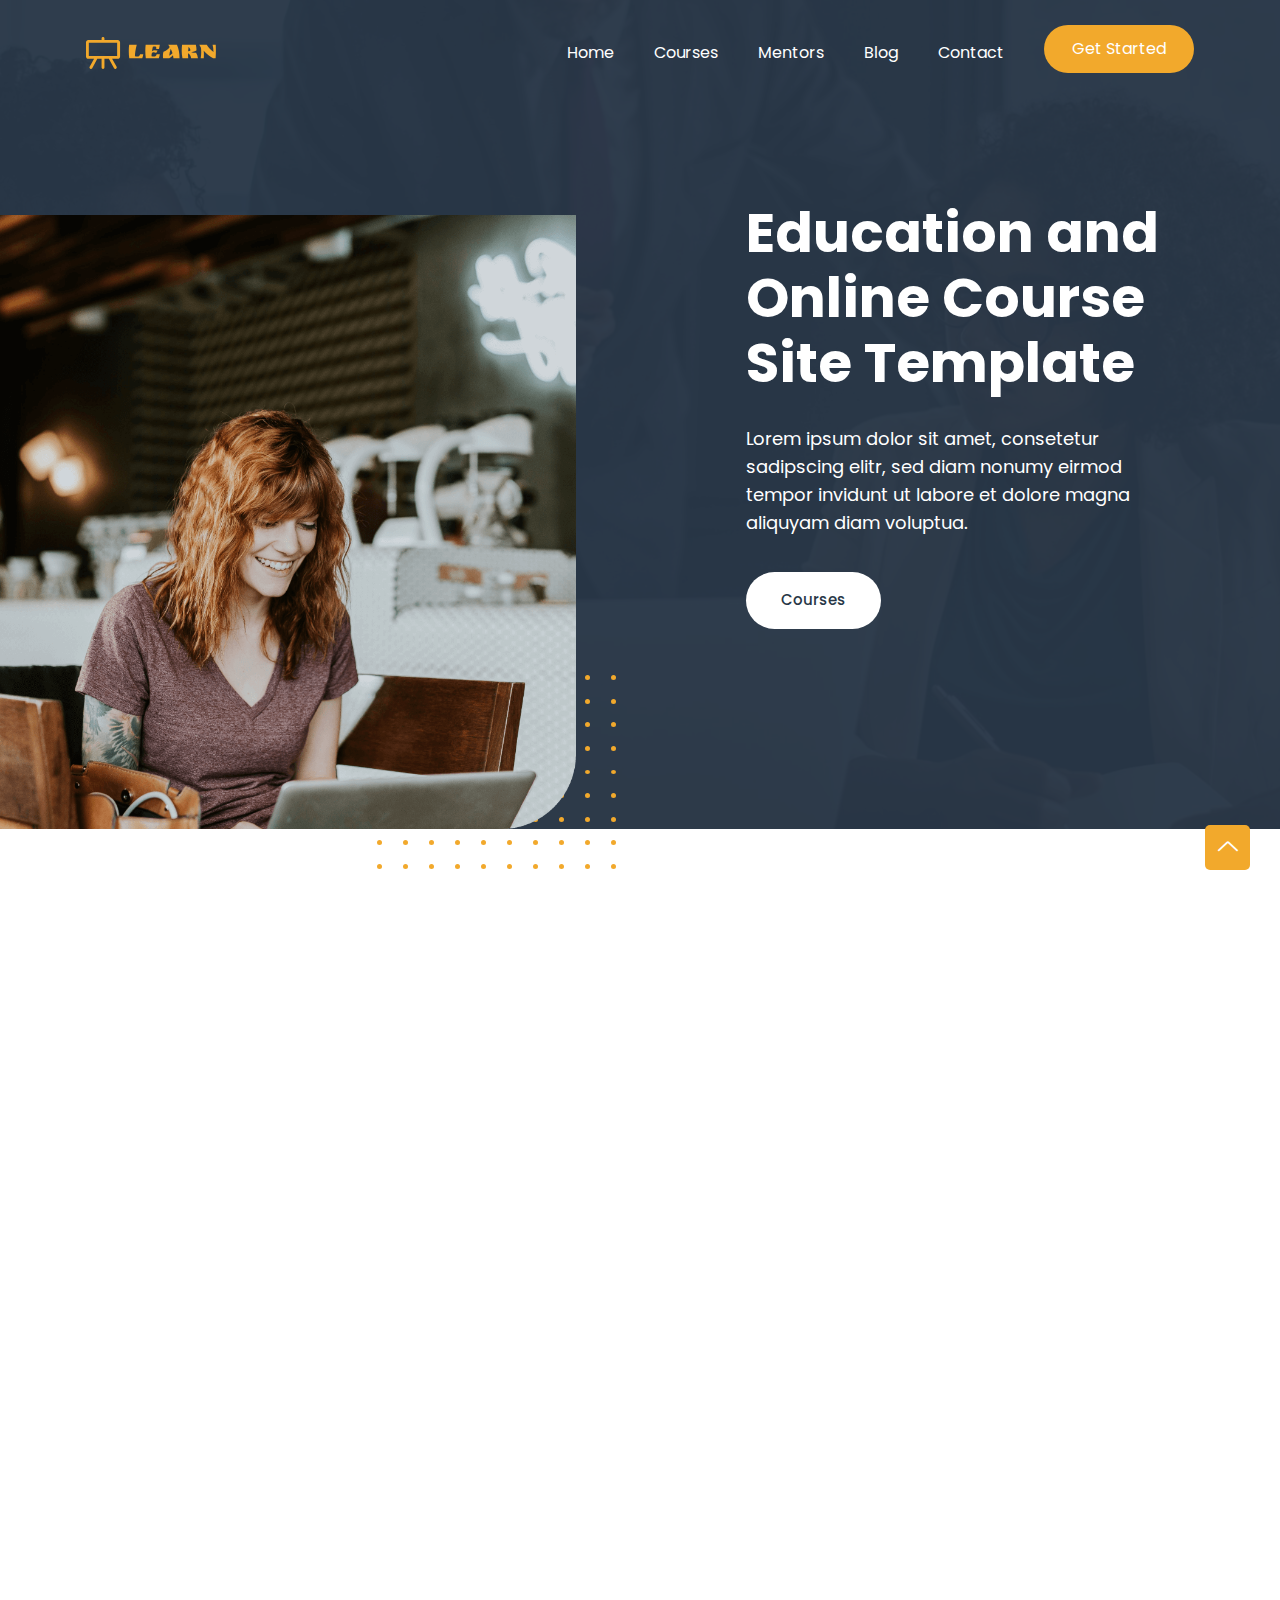
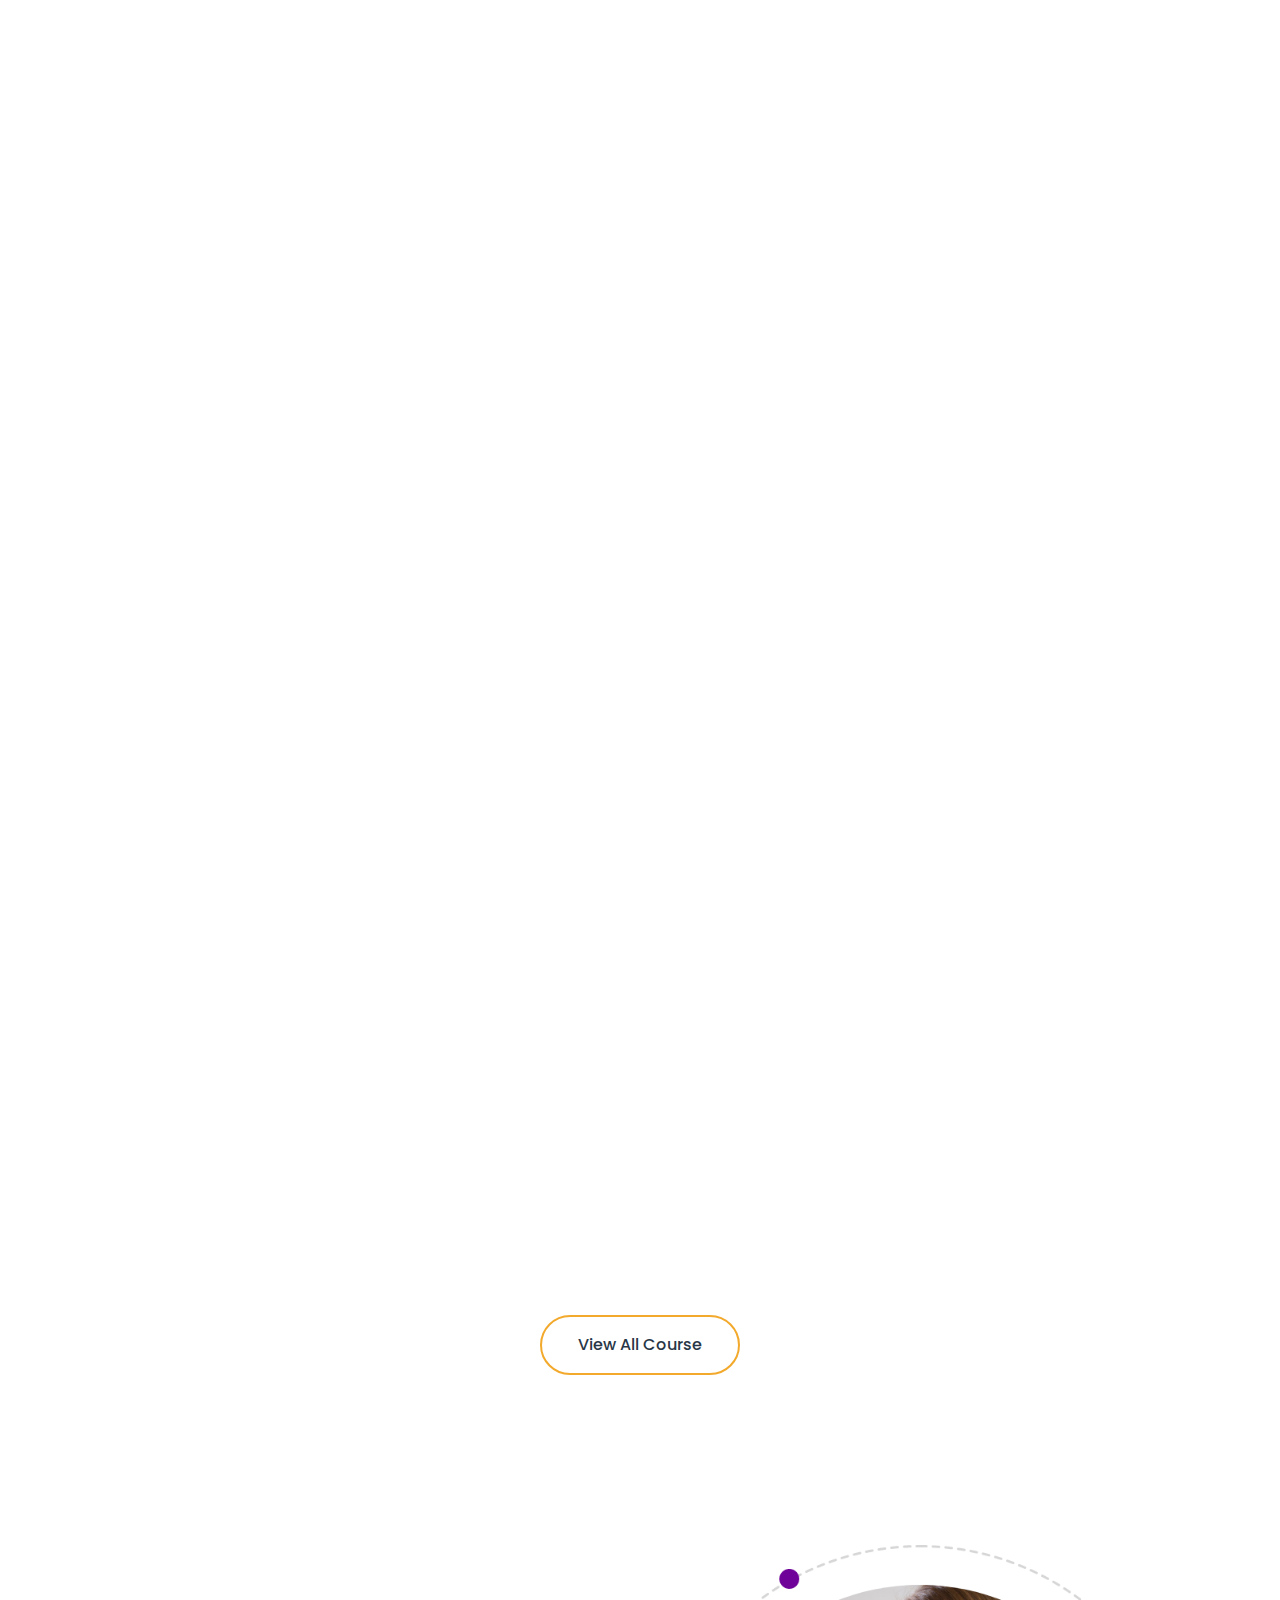
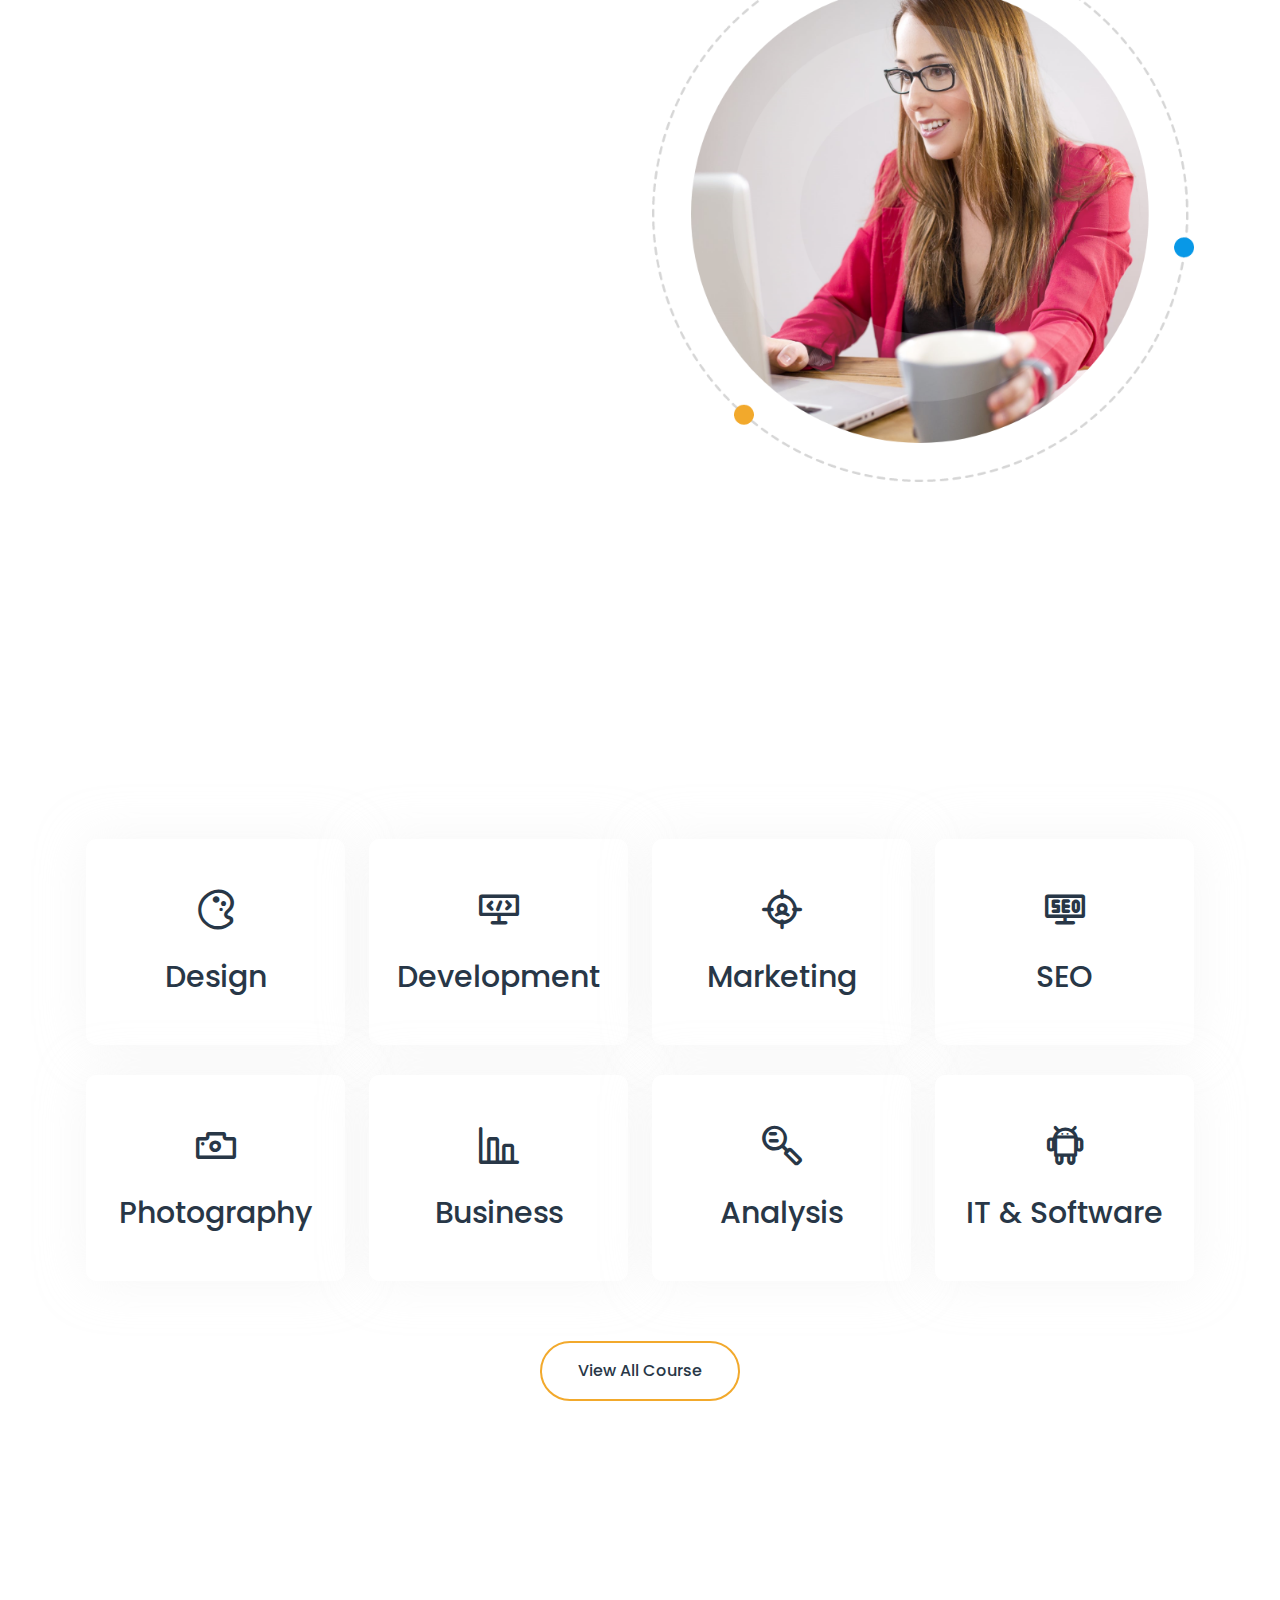
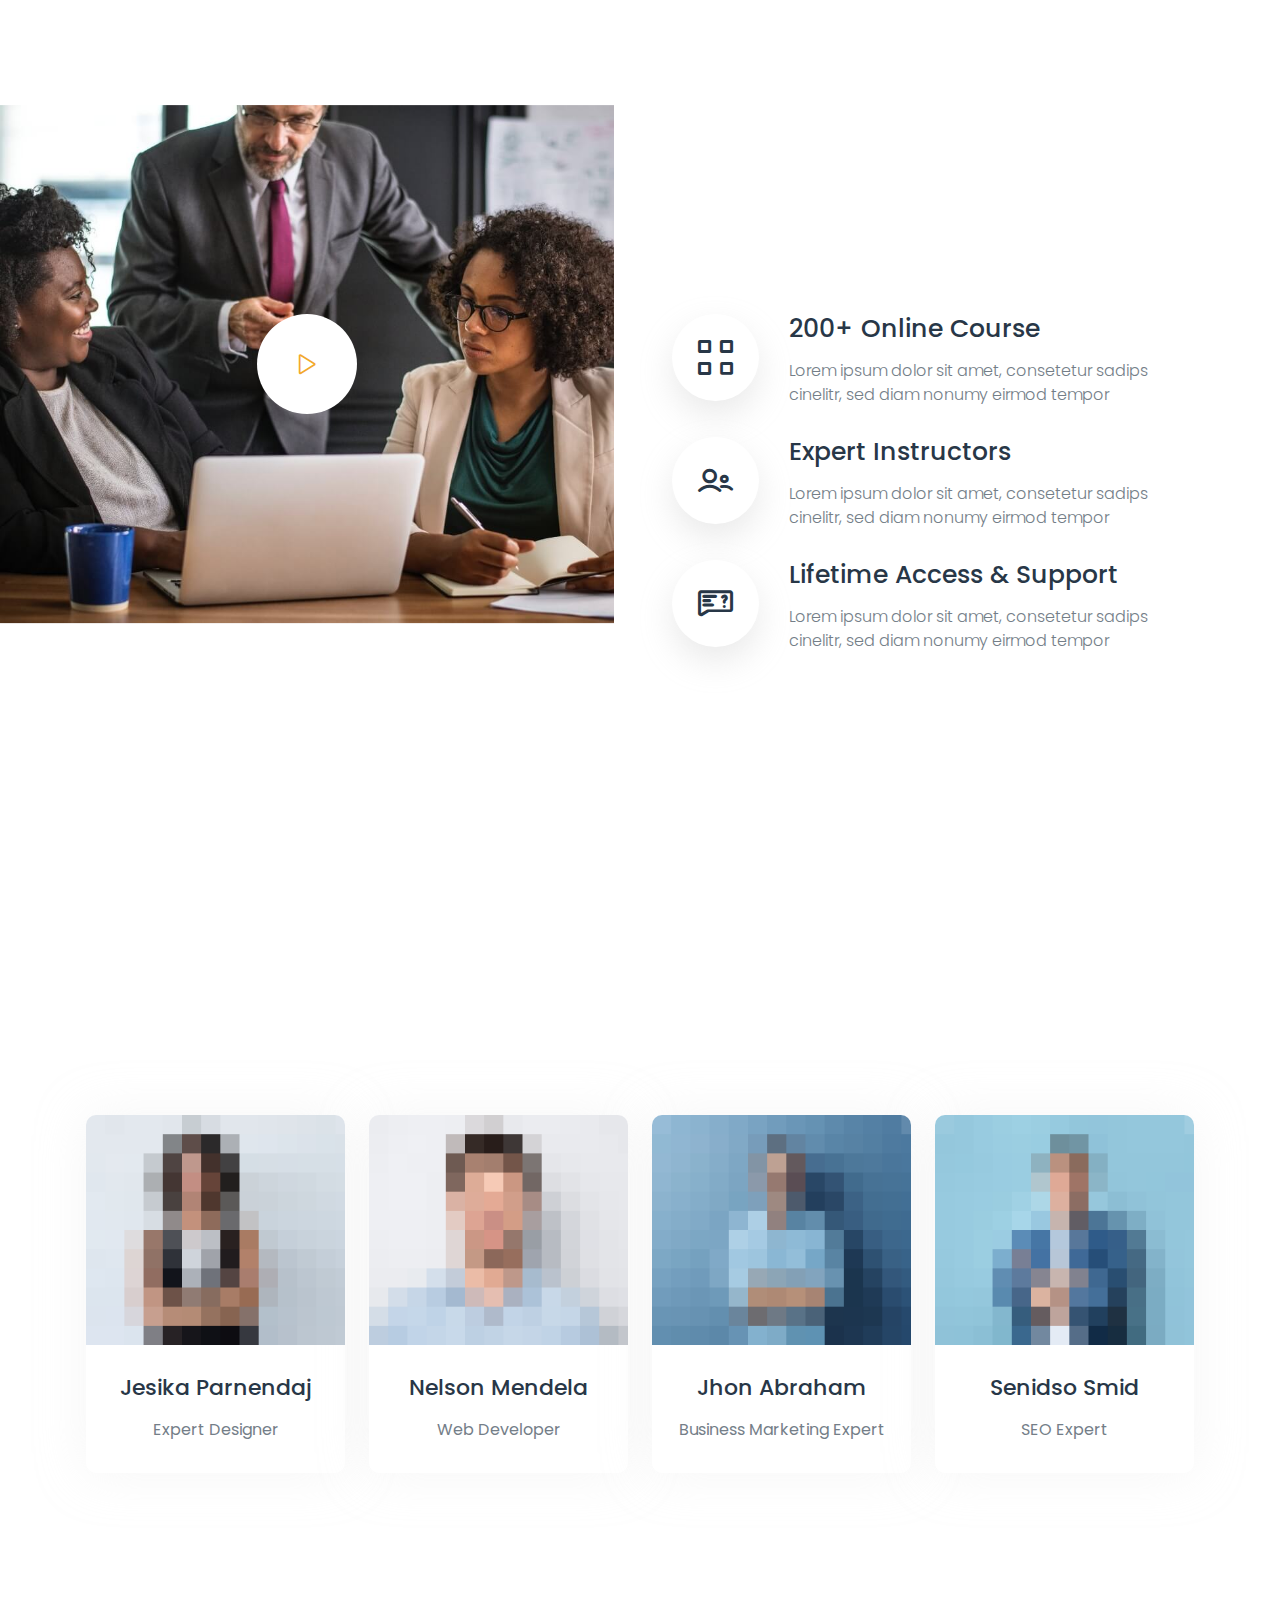
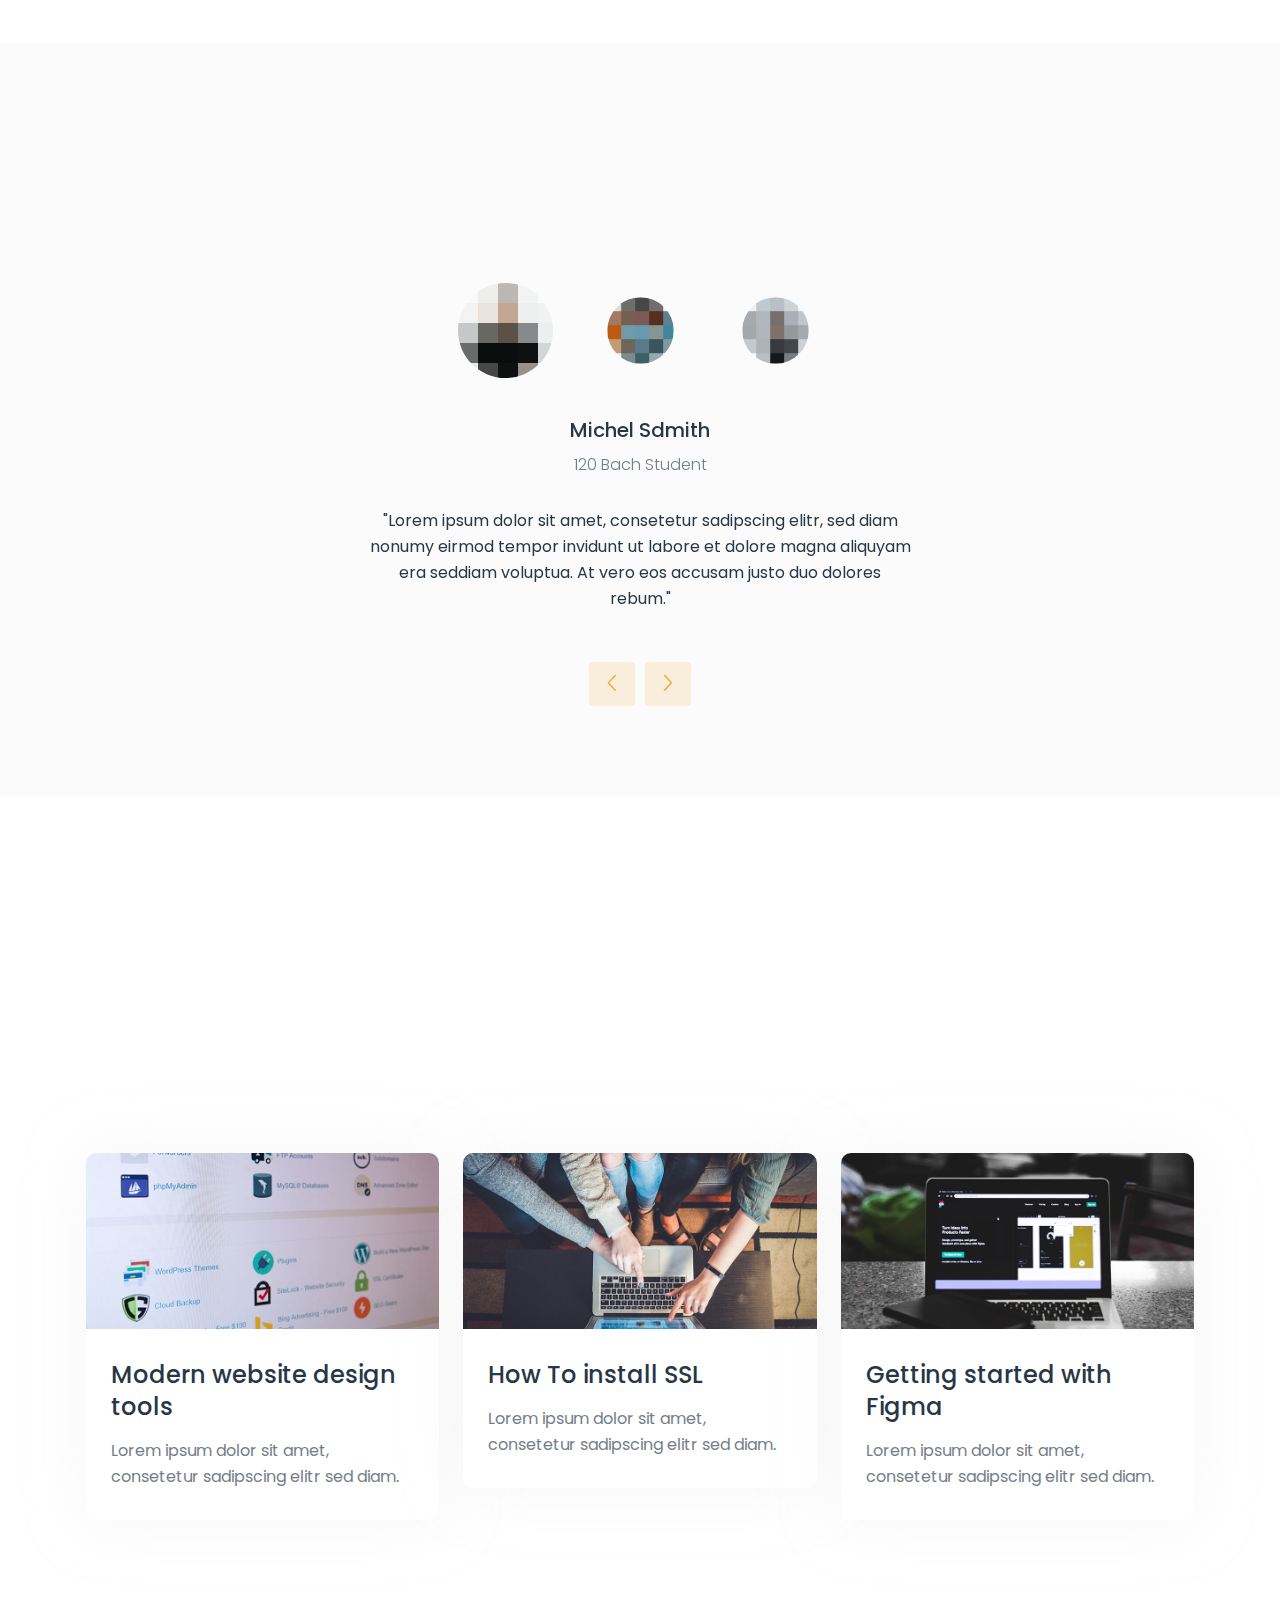
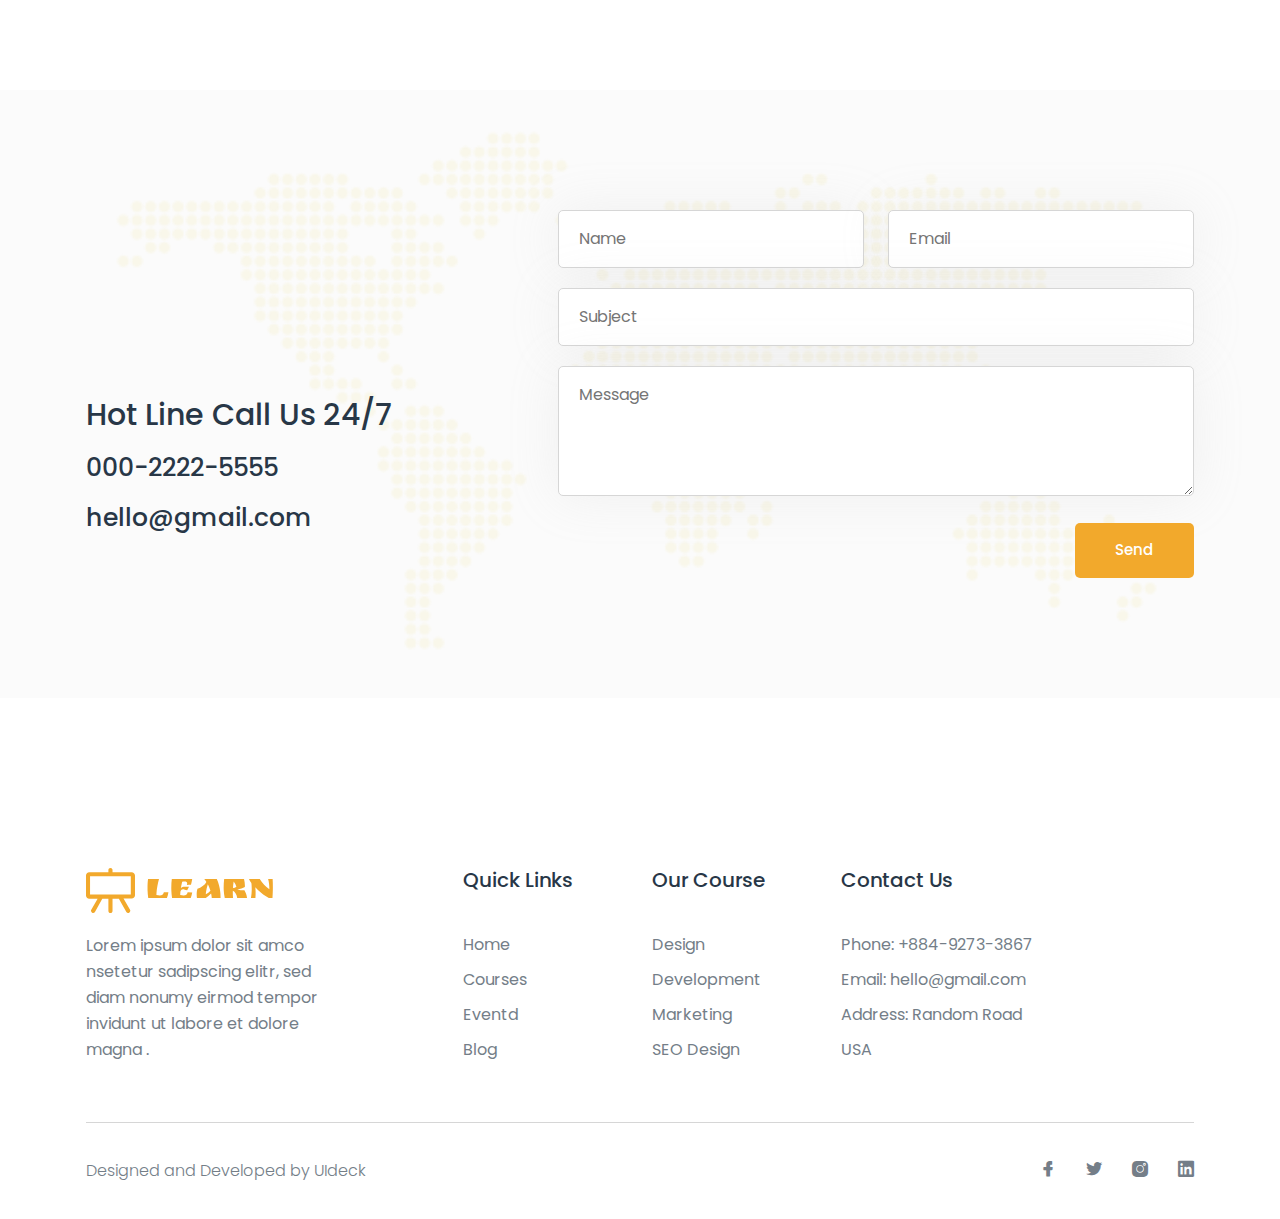
<file: index.html>
<!doctype html>
<html class="no-js" lang="en">

<head>
	<meta charset="utf-8">

	<!--====== Title ======-->
	<title>Learn - Education & Online Course Website Template</title>

	<meta name="description" content="">
	<meta name="viewport" content="width=device-width, initial-scale=1">

	<!--====== Favicon Icon ======-->
	<link rel="shortcut icon" href="assets/images/favicon.png" type="image/png">

	<!--====== Animate CSS ======-->
	<link rel="stylesheet" href="assets/css/animate.css">

	<!--====== Tiny slider CSS ======-->
	<link rel="stylesheet" href="assets/css/tiny-slider.css">

	<!--====== glightbox CSS ======-->
	<link rel="stylesheet" href="assets/css/glightbox.min.css">

	<!--====== Line Icons CSS ======-->
	<link rel="stylesheet" href="assets/css/LineIcons.2.0.css">

	<!--====== Bootstrap CSS ======-->
	<link rel="stylesheet" href="assets/css/bootstrap-5.0.5-alpha.min.css">

	<!--====== Style CSS ======-->
	<link rel="stylesheet" href="assets/css/style.css">

</head>

<body>
	<!--[if IE]>
    <p class="browserupgrade">You are using an <strong>outdated</strong> browser. Please <a href="https://browsehappy.com/">upgrade your browser</a> to improve your experience and security.</p>
    <![endif]-->

	<!--====== PRELOADER PART START ======-->

	<div class="preloader">
		<div class="loader">
			<div class="ytp-spinner">
				<div class="ytp-spinner-container">
					<div class="ytp-spinner-rotator">
						<div class="ytp-spinner-left">
							<div class="ytp-spinner-circle"></div>
						</div>
						<div class="ytp-spinner-right">
							<div class="ytp-spinner-circle"></div>
						</div>
					</div>
				</div>
			</div>
		</div>
	</div>

	<!--====== PRELOADER PART ENDS ======-->

	<!--====== HEADER PART START ======-->

	<header class="header_area">
		<div id="header_navbar" class="header_navbar">
			<div class="container">
				<div class="row align-items-center">
					<div class="col-xl-12">
						<nav class="navbar navbar-expand-lg">
							<a class="navbar-brand" href="index.html">
								<img id="logo" src="assets/images/logo.svg" alt="Logo">
							</a>
							<button class="navbar-toggler" type="button" data-toggle="collapse" data-target="#navbarSupportedContent"
								aria-controls="navbarSupportedContent" aria-expanded="false" aria-label="Toggle navigation">
								<span class="toggler-icon"></span>
								<span class="toggler-icon"></span>
								<span class="toggler-icon"></span>
							</button>
							<div class="collapse navbar-collapse sub-menu-bar" id="navbarSupportedContent">
								<ul id="nav" class="ml-auto navbar-nav">
									<li class="nav-item">
										<a class="page-scroll" href="#home">Home</a>
									</li>
									<li class="nav-item">
										<a class="page-scroll" href="#courses">Courses</a>
									</li>
									<li class="nav-item">
										<a class="page-scroll" href="#mentors">Mentors</a>
									</li>
									<li class="nav-item">
										<a class="page-scroll" href="#blog">Blog</a>
									</li>
									<li class="nav-item">
										<a class="page-scroll" href="#contact">Contact</a>
									</li>
									<li class="nav-item">
										<a class="header-btn btn-hover" href="#courses">Get Started</a>
									</li>
								</ul>
							</div> <!-- navbar collapse -->
						</nav> <!-- navbar -->
					</div>
				</div> <!-- row -->
			</div> <!-- container -->
		</div> <!-- header navbar -->
	</header>

	<!--====== HEADER PART ENDS ======-->

	<!--====== HERO PART START ======-->
	<section id="home" class="hero-area bg_cover">
		<div class="container">
			<div class="row align-items-center">
				<div class="col-xl-5 offset-xl-7 col-lg-8 offset-lg-2 col-md-10 offset-md-1">
					<div class="hero-content">
						<h2 class="mb-30 wow fadeInUp" data-wow-delay=".2s">Education and Online Course Site Template</h2>
						<p class="wow fadeInUp" data-wow-delay=".4s">Lorem ipsum dolor sit amet, consetetur sadipscing elitr, sed diam nonumy eirmod tempor invidunt ut labore et dolore magna aliquyam diam voluptua.</p>
						<div class="hero-btns">
							<a href="#courses" class="main-btn wow fadeInUp" data-wow-delay=".6s">Courses</a>
						</div>
					</div>
				</div>
			</div>
		</div>
		<div class="hero-left">
			<img src="assets/images/hero-img.png" alt="">
			<img src="assets/images/dot-shape.svg" alt="" class="shape">
		</div>
	</section>
	<!--====== HERO PART END ======-->

	<!--====== SKILL PART START ======-->
	<section id="skill" class="skill-area pt-170">
		<div class="container">
			<div class="row">
				<div class="mx-auto col-xl-6 col-lg-7 col-md-10">
					<div class="text-center section-title">
						<h2 class="mb-15 wow fadeInUp" data-wow-delay=".2s">Learn New Skills</h2>
						<p class="wow fadeInUp" data-wow-delay=".4s">Lorem ipsum dolor sit amet, consetetur sadipscing elitr, sed diam nonumy eirmod tempor invidunt utlabo</p>
					</div>
				</div>
			</div>
			<div class="row">
				<div class="col-xl-4 col-lg-4 col-md-6">
					<div class="single-skill wow fadeInUp" data-wow-delay=".2s">
						<div class="skill-icon">
							<i class="lni lni-pencil-alt"></i>
						</div>
						<div class="skill-content">
							<h4>Learn Anything</h4>
							<p>Lorem ipsum dolor sit amet, consetetu sadi
							ps cinelitr, sed diam nonumy eirtem Lorem ipsum dolor sit amet, consetetur.</p>
						</div>
					</div>
				</div>
				<div class="col-xl-4 col-lg-4 col-md-6">
					<div class="single-skill wow fadeInUp" data-wow-delay=".4s">
						<div class="skill-icon">
							<i class="lni lni-grid-alt"></i>
						</div>
						<div class="skill-content">
							<h4>Large Collection</h4>
							<p>Lorem ipsum dolor sit amet, consetetu sadi
							ps cinelitr, sed diam nonumy eirtem Lorem ipsum dolor sit amet, consetetur.</p>
						</div>
					</div>
				</div>
				<div class="col-xl-4 col-lg-4 col-md-6">
					<div class="single-skill wow fadeInUp" data-wow-delay=".6s">
						<div class="skill-icon">
							<i class="lni lni-certificate"></i>
						</div>
						<div class="skill-content">
							<h4>Certified Instructors</h4>
							<p>Lorem ipsum dolor sit amet, consetetu sadi
							ps cinelitr, sed diam nonumy eirtem Lorem ipsum dolor sit amet, consetetur.</p>
						</div>
					</div>
				</div>
			</div>
		</div>
	</section>
	<!--====== SKILL PART ENDS ======-->

	<!--====== COURSES PART START ======-->
	<section id="courses" class="course-area pt-140 pb-170">
		<div class="container">
			<div class="row">
				<div class="mx-auto col-xl-6 col-lg-7 col-md-10">
					<div class="text-center section-title mb-50">
						<h2 class="mb-15 wow fadeInUp" data-wow-delay=".2s">Popular Courses</h2>
						<p class="wow fadeInUp" data-wow-delay=".4s">eStore UI Kit comes with all essential features, sections and elements you need
							to design and develop web UI efficiently.</p>
					</div>
				</div>
			</div>
			<div class="row mb-30">
				<div class="col-xl-4 col-lg-4 col-md-6">
					<div class="single-course wow fadeInUp" data-wow-delay=".2s">
						<div class="course-img">
							<a href="course-single.html">
								<img src="assets/images/course/full-stack.jpg" alt="">
							</a>
						</div>
						<div class="course-info">
							<h4><a href="course-single.html">Full-stack Web Development</a></h4>
							<div class="course-meta">
								<div class="meta-item">
									<i class="lni lni-user"></i>
									<span>3.5k</span>
								</div>
								<div class="meta-item">
									<i class="lni lni-eye"></i>
									<span>12k</span>
								</div>
								<div class="meta-item">
									<i class="lni lni-star"></i>
									<span>5.0</span>
								</div>
								<div class="price">
									<span>$99.00</span>
								</div>
							</div>
						</div>
					</div>
				</div>
				<div class="col-xl-4 col-lg-4 col-md-6">
					<div class="single-course wow fadeInUp" data-wow-delay=".4s">
						<div class="course-img">
							<a href="course-single.html">
								<img src="assets/images/course/design.jpg" alt="">
							</a>
						</div>
						<div class="course-info">
							<h4><a href="course-single.html">UX/UI Design</a></h4>
							<div class="course-meta">
								<div class="meta-item">
									<i class="lni lni-user"></i>
									<span>3k</span>
								</div>
								<div class="meta-item">
									<i class="lni lni-eye"></i>
									<span>11k</span>
								</div>
								<div class="meta-item">
									<i class="lni lni-star"></i>
									<span>5.0</span>
								</div>
								<div class="price">
									<span>$39.00</span>
								</div>
							</div>
						</div>
					</div>
				</div>
				<div class="col-xl-4 col-lg-4 col-md-6">
					<div class="single-course wow fadeInUp" data-wow-delay=".6s">
						<div class="course-img">
							<a href="course-single.html">
								<img src="assets/images/course/js.jpg" alt="">
							</a>
						</div>
						<div class="course-info">
							<h4><a href="course-single.html">Modern JavaScript</a></h4>
							<div class="course-meta">
								<div class="meta-item">
									<i class="lni lni-user"></i>
									<span>2.5k</span>
								</div>
								<div class="meta-item">
									<i class="lni lni-eye"></i>
									<span>18k</span>
								</div>
								<div class="meta-item">
									<i class="lni lni-star"></i>
									<span>4.0</span>
								</div>
								<div class="price">
									<span>$19.00</span>
								</div>
							</div>
						</div>
					</div>
				</div>
			</div>
			<div class="row mb-30">
				<div class="col-xl-4 col-lg-4 col-md-6">
					<div class="single-course wow fadeInUp" data-wow-delay=".2s">
						<div class="course-img">
							<a href="course-single.html">
								<img src="assets/images/course/business.jpg" alt="">
							</a>
						</div>
						<div class="course-info">
							<h4><a href="course-single.html">Business Development</a></h4>
							<div class="course-meta">
								<div class="meta-item">
									<i class="lni lni-user"></i>
									<span>1.5k</span>
								</div>
								<div class="meta-item">
									<i class="lni lni-eye"></i>
									<span>15k</span>
								</div>
								<div class="meta-item">
									<i class="lni lni-star"></i>
									<span>4.5</span>
								</div>
								<div class="price">
									<span>$19.00</span>
								</div>
							</div>
						</div>
					</div>
				</div>
				<div class="col-xl-4 col-lg-4 col-md-6">
					<div class="single-course wow fadeInUp" data-wow-delay=".4s">
						<div class="course-img">
							<a href="course-single.html">
								<img src="assets/images/course/marketing.jpg" alt="">
							</a>
						</div>
						<div class="course-info">
							<h4><a href="course-single.html">Email Marketing 101</a></h4>
							<div class="course-meta">
								<div class="meta-item">
									<i class="lni lni-user"></i>
									<span>1.9k</span>
								</div>
								<div class="meta-item">
									<i class="lni lni-eye"></i>
									<span>5k</span>
								</div>
								<div class="meta-item">
									<i class="lni lni-star"></i>
									<span>5.0</span>
								</div>
								<div class="price">
									<span>$69.00</span>
								</div>
							</div>
						</div>
					</div>
				</div>
				<div class="col-xl-4 col-lg-4 col-md-6">
					<div class="single-course wow fadeInUp" data-wow-delay=".6s">
						<div class="course-img">
							<a href="course-single.html">
								<img src="assets/images/course/python.jpg" alt="">
							</a>
						</div>
						<div class="course-info">
							<h4><a href="course-single.html">Getting Started with Python</a></h4>
							<div class="course-meta">
								<div class="meta-item">
									<i class="lni lni-user"></i>
									<span>1.2k</span>
								</div>
								<div class="meta-item">
									<i class="lni lni-eye"></i>
									<span>13k</span>
								</div>
								<div class="meta-item">
									<i class="lni lni-star"></i>
									<span>3.5</span>
								</div>
								<div class="price">
									<span>$9.00</span>
								</div>
							</div>
						</div>
					</div>
				</div>
			</div>
			
			<div class="row">
				<div class="col-xl-12">
					<div class="text-center view-all-btn">
						<a href="courses.html" class="main-btn">View All Course</a>
					</div>
				</div>
			</div>
		</div>
	</section>
	<!--====== COURSES PART ENDS ======-->


	<!--====== WELCOME PART START ======-->
	<section class="welcome-area">
		<div class="container">
			<div class="row align-items-center">
				<div class="col-xl-6 col-lg-6">
					<div class="welcome-content">
						<div class="section-title">
							<h2 class="mb-35 wow fadeInUp" data-wow-delay=".2s">Welcome To
							Online Learning</h2>
						</div>
						<div class="content">
							<p class="mb-35 wow fadeInUp" data-wow-delay=".4s">Lorem ipsum dolor sit amet, consetetur sadipscing elitr, sed diam nonumy eirmod tempor invidunt utlabo remagn ane aliquyam erat, sed diam voluptua. At vero eos et accusam et justo duo dolores et ea rebum. Stet clita kasd gubergren, no sea takimata sanctus est Lorem ipsum dolor sit amet. Lorem ipsum dolor sit amet.</p>

							<a href="javascript:void(0)" class="read-more-btn wow fadeInUp" data-wow-delay=".5s">Read More <i class="lni lni-arrow-right"></i></a>
						</div>
					</div>
				</div>
				<div class="col-xl-6 col-lg-6">
					<div class="welcome-img">
						<img src="assets/images/welcome-img.png" alt="">
					</div>
				</div>
			</div>
		</div>
	</section>
	<!--====== WELCOME PART ENDS ======-->

	<!--====== CATEGORIES PART START ======-->
	<section class="categories-area pt-170 pb-170">
		<div class="container">
			<div class="row">
				<div class="mx-auto col-xl-8 col-lg-10">
					<div class="text-center section-title">
						<h2 class="wow fadeInUp" data-wow-delay=".2s">Top Catagories</h2>
						<p class="wow fadeInUp" data-wow-delay=".4s">Lorem ipsum dolor sit amet, consetetur sadipscing elitr, sed diam nonumy eirmod tempor invidunt ut labore et dolore magna aliquyam erat, sed diam voluptua. At vero eos accusam.</p>
					</div>
				</div>
			</div>
			<div class="row mb-30">
				<div class="col-xl-3 col-lg-3 col-md-4 col-sm-6">
					<a href="javascript:void(0)" class="d-block category-wrapper">
						<div class="single-category">
							<i class="lni lni-pallet"></i>
							<h3>Design</h3>
						</div>
					</a>
				</div>
				<div class="col-xl-3 col-lg-3 col-md-4 col-sm-6">
					<a href="javascript:void(0)" class="d-block category-wrapper">
						<div class="single-category">
							<i class="lni lni-code-alt"></i>
							<h3>Development</h3>
						</div>
					</a>
				</div>
				<div class="col-xl-3 col-lg-3 col-md-4 col-sm-6">
					<a href="javascript:void(0)" class="d-block category-wrapper">
						<div class="single-category">
							<i class="lni lni-target-customer"></i>
							<h3>Marketing</h3>
						</div>
					</a>
				</div>
				<div class="col-xl-3 col-lg-3 col-md-4 col-sm-6">
					<a href="javascript:void(0)" class="d-block category-wrapper">
						<div class="single-category">
							<i class="lni lni-seo"></i>
							<h3>SEO</h3>
						</div>
					</a>
				</div>
				<div class="col-xl-3 col-lg-3 col-md-4 col-sm-6">
					<a href="javascript:void(0)" class="d-block category-wrapper">
						<div class="single-category">
							<i class="lni lni-camera"></i>
							<h3>Photography</h3>
						</div>
					</a>
				</div>
				<div class="col-xl-3 col-lg-3 col-md-4 col-sm-6">
					<a href="javascript:void(0)" class="d-block category-wrapper">
						<div class="single-category">
							<i class="lni lni-bar-chart"></i>
							<h3>Business</h3>
						</div>
					</a>
				</div>
				<div class="col-xl-3 col-lg-3 col-md-4 col-sm-6">
					<a href="javascript:void(0)" class="d-block category-wrapper">
						<div class="single-category">
							<i class="lni lni-keyword-research"></i>
							<h3>Analysis</h3>
						</div>
					</a>
				</div>
				<div class="col-xl-3 col-lg-3 col-md-4 col-sm-6">
					<a href="javascript:void(0)" class="d-block category-wrapper">
						<div class="single-category">
							<i class="lni lni-android"></i>
							<h3>IT & Software</h3>
						</div>
					</a>
				</div>
			</div>
			<div class="row">
				<div class="col-xl-12">
					<div class="text-center view-all-btn">
						<a href="javascript:void(0)" class="main-btn">View All Course</a>
					</div>
				</div>
			</div>
		</div>
	</section>
	<!--====== CATEGORIES PART ENDS ======-->

	<!--====== VIDEO PART START ======-->
	<section id="why" class="video-area">
		<div class="container">
			<div class="row">
				<div class="col-xl-6 col-lg-6 offset-xl-6 offset-lg-6">
					<div class="video-content-wrapper">
						<div class="section-title">
							<h2 class="wow fadeInUp" data-wow-delay=".2s">What Makes Us Different?</h2>
							<p class="wow fadeInUp" data-wow-delay=".4s">Lorem ipsum dolor sit amet, consetetur sadipscing elitr, sed diam nonumy eirmod tempor invidunt ut labore et dolore magna aliquyam erat, sed diam voluptua. At vero eos accusam.</p>
						</div>
						<div class="specialty-wrapper">
							<div class="specialty-item">
								<div class="specialty-icon-wrapper">
									<div class="specialty-icon">
										<i class="lni lni-grid-alt"></i>
									</div>
								</div>
								<div class="specialty-content">
									<h4>200+ Online Course</h4>
									<p>Lorem ipsum dolor sit amet, consetetur sadips cinelitr, sed diam nonumy eirmod tempor</p>
								</div>
							</div>
							<div class="specialty-item">
								<div class="specialty-icon-wrapper">
									<div class="specialty-icon">
										<i class="lni lni-users"></i>
									</div>
								</div>
								<div class="specialty-content">
									<h4>Expert Instructors</h4>
									<p>Lorem ipsum dolor sit amet, consetetur sadips cinelitr, sed diam nonumy eirmod tempor</p>
								</div>
							</div>
							<div class="specialty-item">
								<div class="specialty-icon-wrapper">
									<div class="specialty-icon">
										<i class="lni lni-support"></i>
									</div>
								</div>
								<div class="specialty-content">
									<h4>Lifetime Access & Support</h4>
									<p>Lorem ipsum dolor sit amet, consetetur sadips cinelitr, sed diam nonumy eirmod tempor</p>
								</div>
							</div>
						</div>
					</div>
				</div>
			</div>
		</div>
		<div class="video-wrapper">
			<img src="assets/images/video-bg.jpg" alt="">
			<div class="video-btn">
				<a href="#" class="play-btn glightbox"><i class="lni lni-play"></i></a>
			</div>
		</div>
	</section>
	<!--====== VIDEO PART ENDS ======-->

	<!--====== TEAM PART START ======-->
	<section id="mentors" class="team-area pt-170 pb-140">
		<div class="container">
			<div class="row">
				<div class="mx-auto col-xl-6 col-lg-7 col-md-10">
					<div class="text-center section-title">
						<h2 class="wow fadeInUp" data-wow-delay=".2s">Our Expert Instructors</h2>
						<p class="wow fadeInUp" data-wow-delay=".4s">Lorem ipsum dolor sit amet, consetetur sadipscing elitr, sed diam nonumy eirmod tempor invidunt ut labore et dolore magna.</p>
					</div>
				</div>
			</div>
			<div class="row">
				<div class="col-xl-3 col-lg-3 col-md-6">
					<div class="single-team">
						<div class="team-img">
							<img src="assets/images/team/team-1.png" alt="">
							<div class="social-link">
								<ul>
									<li><a href="javascript:void(0)"><i class="lni lni-facebook-filled"></i></a></li>
									<li><a href="javascript:void(0)"><i class="lni lni-twitter-filled"></i></a></li>
									<li><a href="javascript:void(0)"><i class="lni lni-instagram-filled"></i></a></li>
								</ul>
							</div>
						</div>
						<div class="team-info">
							<h4>Jesika Parnendaj</h4>
							<p>Expert Designer</p>
						</div>
					</div>
				</div>
				<div class="col-xl-3 col-lg-3 col-md-6">
					<div class="single-team">
						<div class="team-img">
							<img src="assets/images/team/team-2.png" alt="">
							<div class="social-link">
								<ul>
									<li><a href="javascript:void(0)"><i class="lni lni-facebook-filled"></i></a></li>
									<li><a href="javascript:void(0)"><i class="lni lni-twitter-filled"></i></a></li>
									<li><a href="javascript:void(0)"><i class="lni lni-instagram-filled"></i></a></li>
								</ul>
							</div>
						</div>
						<div class="team-info">
							<h4>Nelson Mendela</h4>
							<p>Web Developer</p>
						</div>
					</div>
				</div>
				<div class="col-xl-3 col-lg-3 col-md-6">
					<div class="single-team">
						<div class="team-img">
							<img src="assets/images/team/team-3.png" alt="">
							<div class="social-link">
								<ul>
									<li><a href="javascript:void(0)"><i class="lni lni-facebook-filled"></i></a></li>
									<li><a href="javascript:void(0)"><i class="lni lni-twitter-filled"></i></a></li>
									<li><a href="javascript:void(0)"><i class="lni lni-instagram-filled"></i></a></li>
								</ul>
							</div>
						</div>
						<div class="team-info">
							<h4>Jhon Abraham</h4>
							<p>Business Marketing Expert</p>
						</div>
					</div>
				</div>
				<div class="col-xl-3 col-lg-3 col-md-6">
					<div class="single-team">
						<div class="team-img">
							<img src="assets/images/team/team-4.png" alt="">
							<div class="social-link">
								<ul>
									<li><a href="javascript:void(0)"><i class="lni lni-facebook-filled"></i></a></li>
									<li><a href="javascript:void(0)"><i class="lni lni-twitter-filled"></i></a></li>
									<li><a href="javascript:void(0)"><i class="lni lni-instagram-filled"></i></a></li>
								</ul>
							</div>
						</div>
						<div class="team-info">
							<h4>Senidso Smid</h4>
							<p>SEO Expert</p>
						</div>
					</div>
				</div>
			</div>
		</div>
	</section>
	<!--====== TEAM PART ENDS ======-->

	<!--====== TESTIMONIAL PART START ======-->
	<section class="testimonial-area pt-80 pb-90" style="background: #FBFBFB">
		<div class="container">
			<div class="row">
				<div class="mx-auto col-xl-6 col-lg-7 col-md-10">
					<div class="text-center section-title mb-50">
						<h2 class="mb-15 wow fadeInUp" data-wow-delay=".2s">What Our Ex-Students Says</h2>
					</div>
				</div>
			</div>
	
			<div class="row">
				<div class="mx-auto col-xl-6 col-lg-8">
					<div id="customize_wrapper" class="testimonial-wrapper">
						<div class="customize-tools">
							<ul class="thumbnails d-flex justify-content-center" id="customize-thumbnails">
								<li>
									<img src="assets/images/testimonial/testimonial-1.png" alt="">
								</li>
								<li>
									<img src="assets/images/testimonial/testimonial-2.png" alt="">
								</li>
								<li>
									<img src="assets/images/testimonial/testimonial-3.png" alt="">
								</li>
							</ul>
						</div>
						<div class="customize" id="customize">
							<div class="testimonial-content-wrapper">
								<div class="testimonial-info">
									<h4>Michel Sdmith</h4>
									<p>120 Bach Student</p>
								</div>
								<div class="testimonial-content">
									<p>"Lorem ipsum dolor sit amet, consetetur sadipscing elitr, sed diam nonumy eirmod tempor invidunt ut labore et dolore magna aliquyam era seddiam voluptua. At vero eos accusam justo duo dolores rebum."</p>
								</div>
							</div>
							<div class="testimonial-content-wrapper">
								<div class="testimonial-info">
									<h4>Tulsi Kumer</h4>
									<p>Web Designer</p>
								</div>
								<div class="testimonial-content">
									<p>"Lorem ipsum dolor sit amet, consetetur sadipscing elitr, sed diam nonumy eirmod tempor invidunt ut labore et dolore magna aliquyam era seddiam voluptua. At vero eos accusam justo duo dolores rebum."</p>
								</div>
							</div>
							<div class="testimonial-content-wrapper">
								<div class="testimonial-info">
									<h4>John Doe</h4>
									<p>UX Ui Designer</p>
								</div>
								<div class="testimonial-content">
									<p>"Lorem ipsum dolor sit amet, consetetur sadipscing elitr, sed diam nonumy eirmod tempor invidunt ut labore et dolore magna aliquyam era seddiam voluptua. At vero eos accusam justo duo dolores rebum."</p>
								</div>
							</div>
						</div>
						
					</div>
				</div>
			</div> <!-- End row -->
		</div> <!-- End container -->
	</section>
	<!--====== TESTIMONIAL PART ENDS ======-->

	<!--====== BLOG PART START ======-->
	<section id="blog" class="blog-area pt-170 pb-140">
		<div class="container">
			<div class="row">
				<div class="col-xl-6 col-lg-7">
					<div class="section-title">
						<h2 class="wow fadeInUp" data-wow-delay=".2s">From The Blog</h2>
						<p class="wow fadeInUp" data-wow-delay=".4s">Lorem ipsum dolor sit amet, consetetur sadipscing elitr, sed diam nonumy eirmod tempor invidunt utlabo</p>
					</div>
				</div>
			</div>
			<div class="row">
				<div class="col-xl-4 col-lg-4 col-md-6">
					<div class="single-blog">
						<div class="blog-img">
							<a href="javascript:void(0)" class="d-block">
								<img src="assets/images/blog/blog-1.jpg" alt="">
							</a>
						</div>
						<div class="blog-content">
							<h4><a href="javascript:void(0)">Modern website design
							tools</a></h4>
							<p>Lorem ipsum dolor sit amet, consetetur sadipscing elitr sed diam.</p>
						</div>
					</div>
				</div>
				<div class="col-xl-4 col-lg-4 col-md-6">
					<div class="single-blog">
						<div class="blog-img">
							<a href="javascript:void(0)" class="d-block">
								<img src="assets/images/blog/blog-2.jpg" alt="">
							</a>
						</div>
						<div class="blog-content">
							<h4><a href="javascript:void(0)">How To install SSL</a></h4>
							<p>Lorem ipsum dolor sit amet, consetetur sadipscing elitr sed diam.</p>
						</div>
					</div>
				</div>
				<div class="col-xl-4 col-lg-4 col-md-6">
					<div class="single-blog">
						<div class="blog-img">
							<a href="javascript:void(0)" class="d-block">
								<img src="assets/images/blog/blog-3.jpg" alt="">
							</a>
						</div>
						<div class="blog-content">
							<h4><a href="javascript:void(0)">Getting started with Figma</a></h4>
							<p>Lorem ipsum dolor sit amet, consetetur sadipscing elitr sed diam.</p>
						</div>
					</div>
				</div>
			</div>
		</div>
	</section>
	<!--====== BLOG PART ENDS ======-->

	<!--====== CONTACT PART START ======-->
	<section id="contact" class="contact-area">
		<div class="map-bg">
			<img src="assets/images/map-bg.svg" alt="">
		</div>
		<div class="container">
			<div class="row">
				<div class="col-xl-5 col-lg-5">
					<div class="section-title">
						<h2 class="wow fadeInUp" data-wow-delay=".2s">Get In Touch</h2>
						<p class="wow fadeInUp" data-wow-delay=".4s">Lorem ipsum dolor sit amet, consetetur sadipscing </br>elitr, sed diam nonumy eirmod tempor invidunt utlabo</p>
					</div>
					<div class="contact-content">
						<h3>Hot Line Call Us 24/7</h3>
						<h4><a href="javascript:void(0)">000-2222-5555</a></h4>
						<h4><a href="javascript:void(0)">hello@gmail.com</a></h4>
					</div>
				</div>
				<div class="col-xl-7 col-lg-7">
					<div class="contact-form-wrapper">
						<form action="assets/contact.php" method="POST">
							<div class="row">
								<div class="col-md-6">
									<input type="text" placeholder="Name" name="name" id="name">
								</div>
								<div class="col-md-6">
									<input type="email" placeholder="Email" name="email" id="email">
								</div>
							</div>
							<div class="row">
								<div class="col-12">
									<input type="text" placeholder="Subject" name="subject" id="subject">
								</div>
							</div>
							<div class="row">
								<div class="col-12">
									<textarea name="message" id="message" rows="4" placeholder="Message"></textarea>
								</div>
							</div>
							<div class="row">
								<div class="text-right col-12">
									<button class="main-btn btn-hover" type="submit">Send</button>
								</div>
							</div>
						</form>
					</div>
				</div>
			</div>
		</div>
	</section>
	<!--====== CONTACT PART ENDS ======-->

	<!--====== FOOTER PART START ======-->
	<footer id="footer" class="footer-area pt-170">
		<div class="container">
			<div class="row">
				<div class="col-xl-3 col-lg-3 col-md-6">
					<div class="footer-widget">
						<a href="index.html" class="logo d-blok">
							<img src="assets/images/logo.svg" alt="">
						</a>
						<p>Lorem ipsum dolor sit amco nsetetur sadipscing elitr, sed diam nonumy eirmod tempor invidunt ut labore et dolore magna .</p>
					</div>
				</div>
				<div class="col-xl-2 col-lg-2 offset-xl-1 offset-lg-1 col-md-6">
					<div class="footer-widget">
						<h5>Quick Links</h5>
						<ul>
							<li><a href="javascript:void(0)">Home</a></li>
							<li><a href="javascript:void(0)">Courses</a></li>
							<li><a href="javascript:void(0)">Eventd</a></li>
							<li><a href="javascript:void(0)">Blog</a></li>
						</ul>
					</div>
				</div>
				<div class="col-xl-2 col-lg-2 col-md-6">
					<div class="footer-widget">
						<h5>Our Course</h5>
						<ul>
							<li><a href="javascript:void(0)">Design</a></li>
							<li><a href="javascript:void(0)">Development</a></li>
							<li><a href="javascript:void(0)">Marketing</a></li>
							<li><a href="javascript:void(0)">SEO Design</a></li>
						</ul>
					</div>
				</div>
				<div class="col-xl-3 col-lg-3 col-md-6">
					<div class="footer-widget">
						<h5>Contact Us</h5>
						<ul>
							<li><p>Phone: +884-9273-3867</p></li>
							<li><p>Email: hello@gmail.com</p></li>
							<li><p>Address: Random Road<br> USA</p></li>
						</ul>
					</div>
				</div>
			</div>
			<div class="footer-credit">
				<div class="row">
					<div class="col-md-6">
						<div class="text-center copy-right text-md-left">
							<p>Designed and Developed by <a href="https://uideck.com" rel="nofollow">UIdeck</a></p>
						</div>
					</div>
					<div class="col-md-6">
						<div class="footer-social">
							<ul class="d-flex justify-content-md-end justify-content-center">
								<li><a href="javascript:void(0)"><i class="lni lni-facebook-filled"></i></a></li>
								<li><a href="javascript:void(0)"><i class="lni lni-twitter-filled"></i></a></li>
								<li><a href="javascript:void(0)"><i class="lni lni-instagram-filled"></i></a></li>
								<li><a href="javascript:void(0)"><i class="lni lni-linkedin-original"></i></a></li>
							</ul>
						</div>
					</div>
				</div>
			</div>
		</div>
	</footer>
	<!--====== FOOTER PART ENDS ======-->

	<!--====== BACK TOP TOP PART START ======-->
	<a href="#" class="back-to-top btn-hover"><i class="lni lni-chevron-up"></i></a>
	<!--====== BACK TOP TOP PART ENDS ======-->


	<!--====== Bootstrap js ======-->
	<script src="assets/js/bootstrap.bundle-5.0.0.alpha-min.js"></script>

	<!--====== Tiny slider js ======-->
	<script src="assets/js/tiny-slider.js"></script>

	<!--====== wow js ======-->
	<script src="assets/js/wow.min.js"></script>

	<!--====== glightbox js ======-->
	<script src="assets/js/glightbox.min.js"></script>

	<!--====== contact-form js ======-->
	<script src="assets/js/contact-form.js"></script>

	<!--====== Main js ======-->
	<script src="assets/js/main.js"></script>

	<script>
		//========= glightbox
		const myGallery = GLightbox({
			'href': 'assets/video/Free App Landing Page Template - AppLand.mp4',
			'type': 'video',
			'source': 'youtube', //vimeo, youtube or local
			'width': 900,
			'autoplayVideos': true,
		});

		//======== tiny slider for testimonial
		tns({
			slideBy: 'page',
			autoplay: false,
			mouseDrag: true,
			gutter: 0,
			nav: true,
			controls: true,
			controlsPosition: 'bottom',
			controlsText: ['<i class="lni lni-chevron-left"></i>', '<i class="lni lni-chevron-right"></i>'],
			"container": "#customize",
			"items": 1,
			"center": true,
			"navContainer": "#customize-thumbnails",
			"navAsThumbnails": true,
			"autoplayTimeout": 5000,
			"swipeAngle": false,
			"speed": 400
		});


    // Get the navbar


    // for menu scroll 
    var pageLink = document.querySelectorAll('.page-scroll');
    
    pageLink.forEach(elem => {
        elem.addEventListener('click', e => {
            e.preventDefault();
            document.querySelector(elem.getAttribute('href')).scrollIntoView({
                behavior: 'smooth',
                offsetTop: 1 - 60,
            });
        });
    });

    // section menu active
    function onScroll(event) {
        var sections = document.querySelectorAll('.page-scroll');
        var scrollPos = window.pageYOffset || document.documentElement.scrollTop || document.body.scrollTop;

        for (var i = 0; i < sections.length; i++) {
            var currLink = sections[i];
            var val = currLink.getAttribute('href');
            var refElement = document.querySelector(val);
            var scrollTopMinus = scrollPos + 73;
            if (refElement.offsetTop <= scrollTopMinus && (refElement.offsetTop + refElement.offsetHeight > scrollTopMinus)) {
                document.querySelector('.page-scroll').classList.remove('active');
                currLink.classList.add('active');
            } else {
                currLink.classList.remove('active');
            }
        }
    };

    window.document.addEventListener('scroll', onScroll);


    //===== close navbar-collapse when a  clicked
    let navbarToggler = document.querySelector(".navbar-toggler");    
    var navbarCollapse = document.querySelector(".navbar-collapse");

    document.querySelectorAll(".page-scroll").forEach(e =>
        e.addEventListener("click", () => {
            navbarToggler.classList.remove("active");
            navbarCollapse.classList.remove('show')
        })
    );
    navbarToggler.addEventListener('click', function() {
        navbarToggler.classList.toggle("active");
    });

	</script>


</body>

</html>
</file>
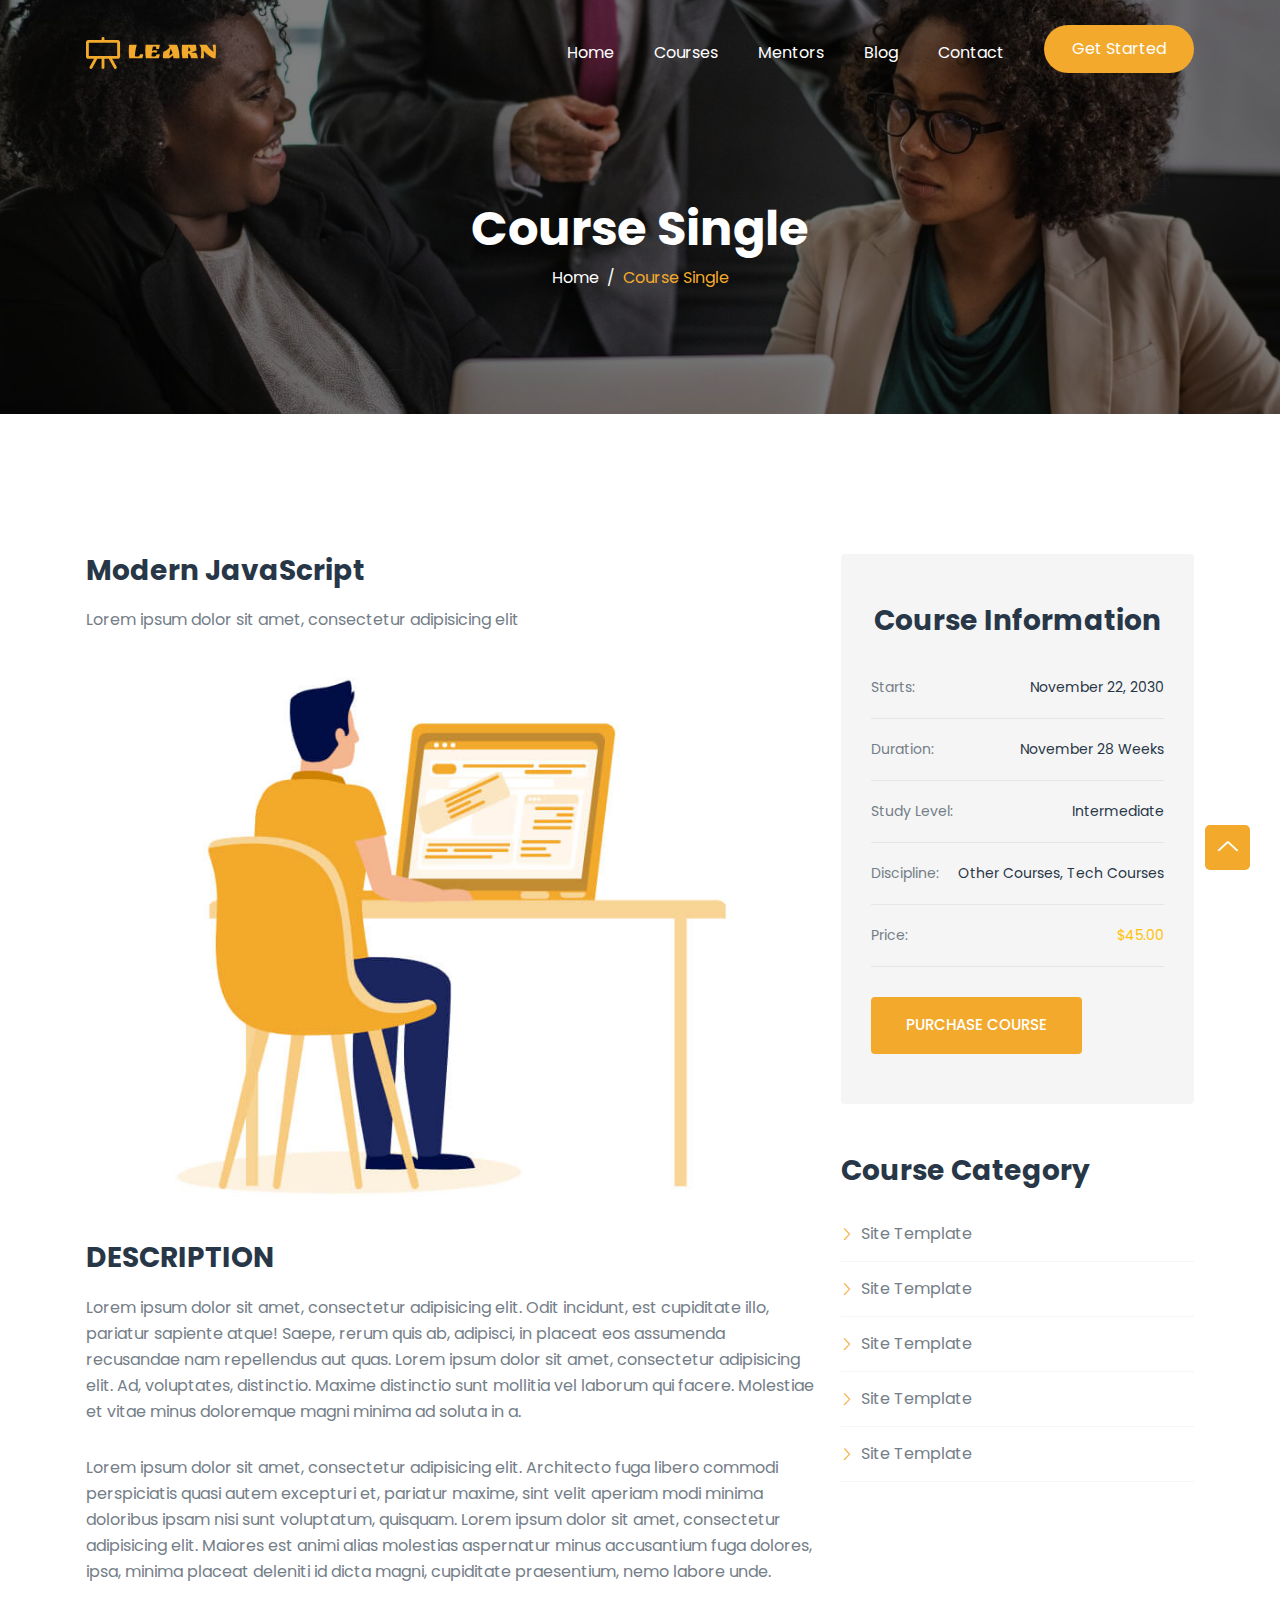
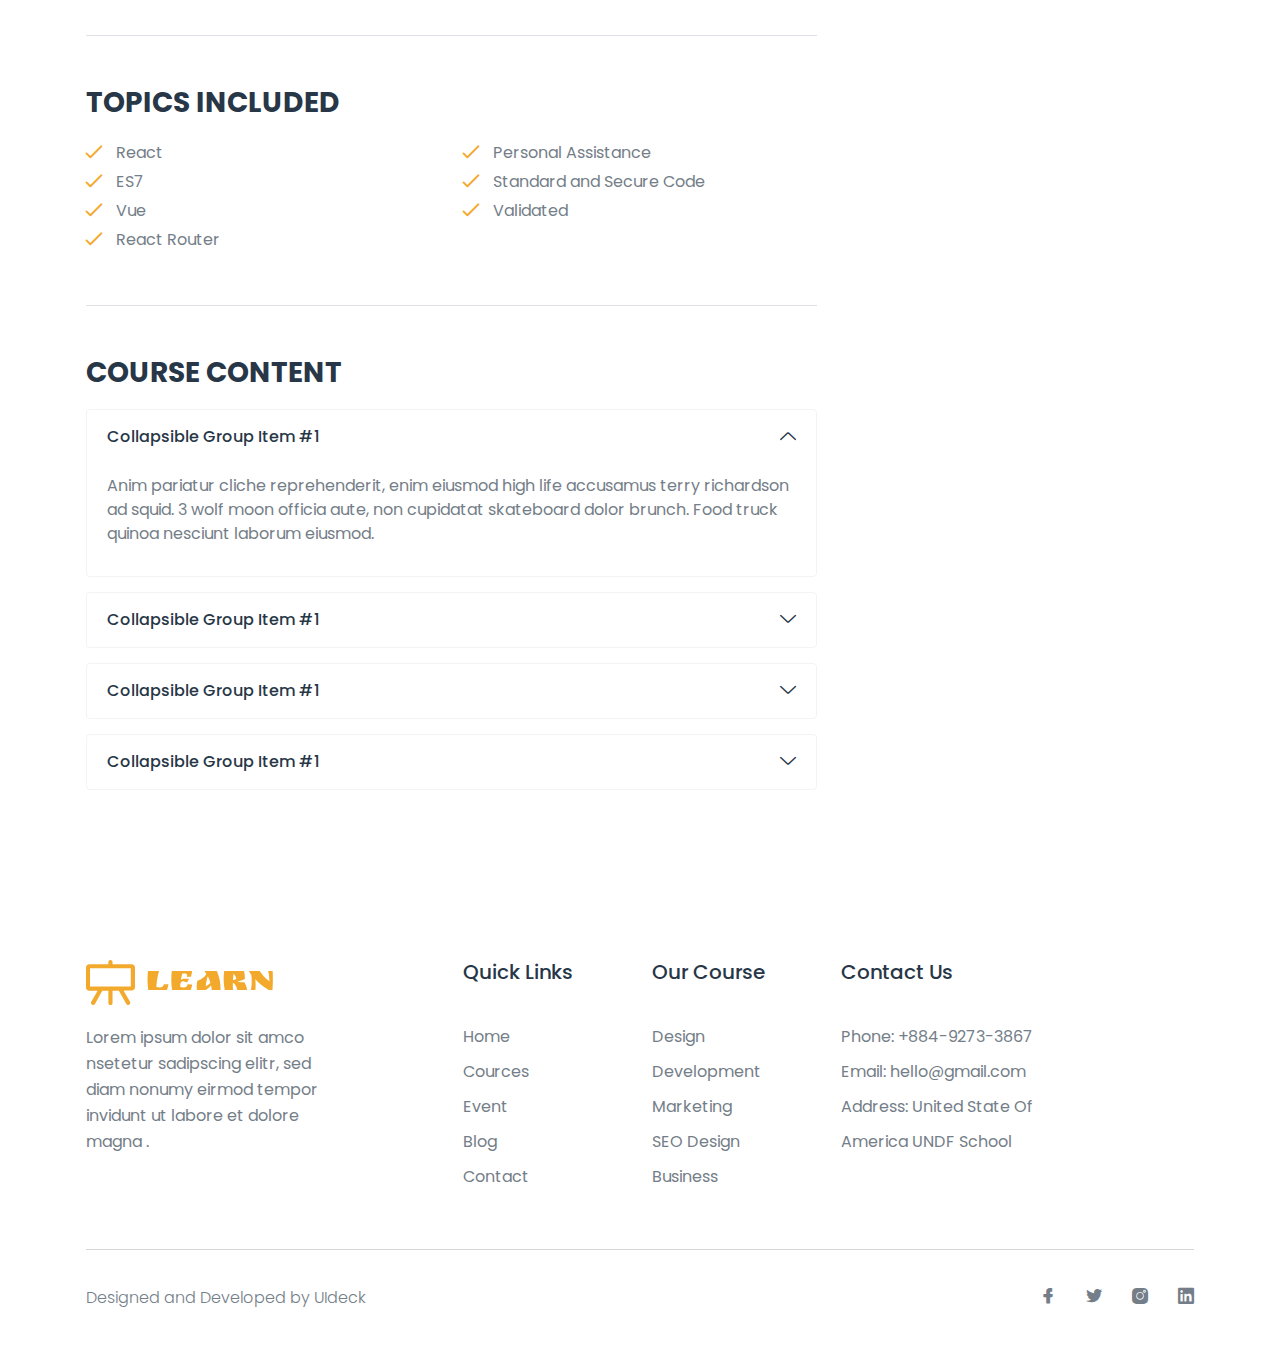
<file: course-single.html>
<!doctype html>
<html class="no-js" lang="en">

<head>
	<meta charset="utf-8">

	<!--====== Title ======-->
	<title>Single Course</title>

	<meta name="description" content="">
	<meta name="viewport" content="width=device-width, initial-scale=1">

	<!--====== Favicon Icon ======-->
	<link rel="shortcut icon" href="assets/images/favicon.png" type="image/png">

	<!--====== Animate CSS ======-->
	<link rel="stylesheet" href="assets/css/animate.css">

	<!--====== Line Icons CSS ======-->
	<link rel="stylesheet" href="assets/css/LineIcons.2.0.css">

	<!--====== Bootstrap CSS ======-->
	<link rel="stylesheet" href="assets/css/bootstrap-5.0.5-alpha.min.css">

	<!--====== Style CSS ======-->
	<link rel="stylesheet" href="assets/css/style.css">

</head>

<body>
	<!--[if IE]>
    <p class="browserupgrade">You are using an <strong>outdated</strong> browser. Please <a href="https://browsehappy.com/">upgrade your browser</a> to improve your experience and security.</p>
    <![endif]-->

	<!--====== PRELOADER PART START ======-->

	<div class="preloader">
		<div class="loader">
			<div class="ytp-spinner">
				<div class="ytp-spinner-container">
					<div class="ytp-spinner-rotator">
						<div class="ytp-spinner-left">
							<div class="ytp-spinner-circle"></div>
						</div>
						<div class="ytp-spinner-right">
							<div class="ytp-spinner-circle"></div>
						</div>
					</div>
				</div>
			</div>
		</div>
	</div>

	<!--====== PRELOADER PART ENDS ======-->

	<!--====== HEADER PART START ======-->

	<header class="header_area">
		<div id="header_navbar" class="header_navbar">
			<div class="container">
				<div class="row align-items-center">
					<div class="col-xl-12">
						<nav class="navbar navbar-expand-lg">
							<a class="navbar-brand" href="index.html">
								<img id="logo" src="assets/images/logo.svg" alt="Logo">
							</a>
							<button class="navbar-toggler" type="button" data-toggle="collapse" data-target="#navbarSupportedContent"
								aria-controls="navbarSupportedContent" aria-expanded="false" aria-label="Toggle navigation">
								<span class="toggler-icon"></span>
								<span class="toggler-icon"></span>
								<span class="toggler-icon"></span>
							</button>
							<div class="collapse navbar-collapse sub-menu-bar" id="navbarSupportedContent">
								<ul id="nav" class="navbar-nav ml-auto">
									<li class="nav-item">
										<a href="index.html#home">Home</a>
									</li>
									<li class="nav-item">
										<a href="index.html#courses">Courses</a>
									</li>
									<li class="nav-item">
										<a href="index.html#mentors">Mentors</a>
									</li>
									<li class="nav-item">
										<a href="index.html#blog">Blog</a>
									</li>
									<li class="nav-item">
										<a href="index.html#contact">Contact</a>
									</li>
									<li class="nav-item">
										<a class="header-btn btn-hover" href="index.html#courses">Get Started</a>
									</li>
								</ul>
							</div> <!-- navbar collapse -->
						</nav> <!-- navbar -->
					</div>
				</div> <!-- row -->
			</div> <!-- container -->
		</div> <!-- header navbar -->
	</header>

	<!--====== HEADER PART ENDS ======-->

	<!--====== HERO PART START ======-->
	<section class="page-banner pt-200 pb-100 bg_cover" style="background-image: url('assets/images/hero-bg.jpg');">
		<div class="container">
			<div class="row">
				<div class="col-lg-12">
					<div class="banner-content text-center">
						<h1 class="text-white">Course Single</h1>
						<nav aria-label="breadcrumb">
							<ol class="breadcrumb">
							  <li class="breadcrumb-item"><a href="index.html">Home</a></li>
							  <li class="breadcrumb-item active" aria-current="page">Course Single</li>
							</ol>
						  </nav>
					</div>
				</div>
			</div>
		</div>
	</section>
	<!--====== HERO PART END ======-->

	<!--====== COURSES PART START ======-->
	<section id="course" class="course-area pt-140">
		<div class="container">
			<div class="row">
				<div class="col-lg-8">
					<div class="single-course-wrapper">
						<div class="course-title mb-30">
							<h3 class="mb-20">Modern JavaScript</h3>
							<p>Lorem ipsum dolor sit amet, consectetur adipisicing elit</p>
						</div>
						<div class="course-img mb-30">
							<img src="assets/images/course/course-single.jpg" alt="">
						</div>
						<div class="course-description pb-20 border-bottom">
							<h3 class="mb-20">DESCRIPTION</h3>
							<p class="mb-30">Lorem ipsum dolor sit amet, consectetur adipisicing elit. Odit incidunt, est cupiditate illo, pariatur sapiente atque! Saepe, rerum quis ab, adipisci, in placeat eos assumenda recusandae nam repellendus aut quas. Lorem ipsum dolor sit amet, consectetur adipisicing elit. Ad, voluptates, distinctio. Maxime distinctio sunt mollitia vel laborum qui facere. Molestiae et vitae minus doloremque magni minima ad soluta in a.</p>
							<p class="mb-30">Lorem ipsum dolor sit amet, consectetur adipisicing elit. Architecto fuga libero commodi perspiciatis quasi autem excepturi et, pariatur maxime, sint velit aperiam modi minima doloribus ipsam nisi sunt voluptatum, quisquam. Lorem ipsum dolor sit amet, consectetur adipisicing elit. 	Maiores est animi alias molestias aspernatur minus accusantium fuga dolores, ipsa, minima placeat deleniti id dicta magni, cupiditate praesentium, nemo labore unde.</p>
						</div>
						<div class="course-included pt-50 pb-50 border-bottom">
							<h3 class="mb-20">TOPICS INCLUDED</h3>
							<div class="row">
								<div class="col-md-6">
								  <ul>
									<li><i class="lni lni-checkmark"></i> React</li>
									<li><i class="lni lni-checkmark"></i> ES7</li>
									<li><i class="lni lni-checkmark"></i> Vue</li>
									<li><i class="lni lni-checkmark"></i> React Router</li>
								  </ul>
								</div>
								<div class="col-md-6">
								  <ul>
									<li><i class="lni lni-checkmark"></i> Personal Assistance</li>
									<li><i class="lni lni-checkmark"></i> Standard and Secure Code</li>
									<li><i class="lni lni-checkmark"></i> Validated</li>
								  </ul>
								</div>
							</div>
						</div>
						<div class="course-content pt-50 pb-35">
							<h3 class="mb-20">COURSE CONTENT</h3>
							<div class="accordion" id="accordionExample">
								<div class="single-accordion">
									<div class="accordion-btn" id="headingOne">
										<button class="btn-block text-left" type="button" data-toggle="collapse" data-target="#collapseOne" aria-expanded="true" aria-controls="collapseOne">
											Collapsible Group Item #1
										</button>
									</div>
								
									<div id="collapseOne" class="collapse show" aria-labelledby="headingOne" data-parent="#accordionExample">
										<div class="accordion-content">
										Anim pariatur cliche reprehenderit, enim eiusmod high life accusamus terry richardson ad squid. 3 wolf moon officia aute, non cupidatat skateboard dolor brunch. Food truck quinoa nesciunt laborum eiusmod.
										</div>
									</div>
								</div>
								<div class="single-accordion">
									<div class="accordion-btn" id="headingTwo">
										<button class="btn-block text-left collapsed" type="button" data-toggle="collapse" data-target="#collapseTwo" aria-expanded="true" aria-controls="collapseTwo">
											Collapsible Group Item #1
										</button>
									</div>
								
									<div id="collapseTwo" class="collapse" aria-labelledby="headingTwo" data-parent="#accordionExample">
										<div class="accordion-content">
										Anim pariatur cliche reprehenderit, enim eiusmod high life accusamus terry richardson ad squid. 3 wolf moon officia aute, non cupidatat skateboard dolor brunch. Food truck quinoa nesciunt laborum eiusmod.
										</div>
									</div>
								</div>
								<div class="single-accordion">
									<div class="accordion-btn" id="headingThree">
										<button class="btn-block text-left collapsed" type="button" data-toggle="collapse" data-target="#collapseThree" aria-expanded="true" aria-controls="collapseThree">
											Collapsible Group Item #1
										</button>
									</div>
								
									<div id="collapseThree" class="collapse" aria-labelledby="headingThree" data-parent="#accordionExample">
										<div class="accordion-content">
										Anim pariatur cliche reprehenderit, enim eiusmod high life accusamus terry richardson ad squid. 3 wolf moon officia aute, non cupidatat skateboard dolor brunch. Food truck quinoa nesciunt laborum eiusmod.
										</div>
									</div>
								</div>
								<div class="single-accordion">
									<div class="accordion-btn" id="headingFour">
										<button class="btn-block text-left collapsed" type="button" data-toggle="collapse" data-target="#collapseFour" aria-expanded="true" aria-controls="collapseFour">
											Collapsible Group Item #1
										</button>
									</div>
								
									<div id="collapseFour" class="collapse" aria-labelledby="headingFour" data-parent="#accordionExample">
										<div class="accordion-content">
										Anim pariatur cliche reprehenderit, enim eiusmod high life accusamus terry richardson ad squid. 3 wolf moon officia aute, non cupidatat skateboard dolor brunch. Food truck quinoa nesciunt laborum eiusmod.
										</div>
									</div>
								</div>
							  </div>
						</div>
					</div>
				</div>

				<div class="col-lg-4">
					<div class="right-sidebar">
						<div class="course-info mb-50">
							<h3 class="mb-20 text-center">Course Information</h3>
							<ul class="mb-30">
								<li class="d-flex justify-content-between">
									<span>Starts:</span>
									<span class="text-right">November 22, 2030</span>
								</li>
								<li class="d-flex justify-content-between">
									<span>Duration:</span>
									<span class="text-right">November 28 Weeks</span>
								</li>
								<li class="d-flex justify-content-between">
									<span>Study Level:</span>
									<span class="text-right">Intermediate</span>
								</li>
								<li class="d-flex justify-content-between">
									<span>Discipline:</span>
									<span class="text-right"><a href="javascript:void(0)">Other Courses</a>, <a href="javascript::void(0)">Tech Courses</a></span>
								</li>
								<li class="d-flex justify-content-between">
									<span>Price:</span>
									<span class="text-right text-warning">$45.00</span>
								</li>
							</ul>
							<a href="javascript:void(0)" class="main-btn btn-hover">Purchase Course</a>
						</div>
						<div class="course-category">
							<h3 class="mb-20">Course Category</h3>
							<ul>
								<li><a href="javascript:void(0)"><i class="lni lni-chevron-right mr-2"></i>Site Template</a></li>
								<li><a href="javascript:void(0)"><i class="lni lni-chevron-right mr-2"></i>Site Template</a></li>
								<li><a href="javascript:void(0)"><i class="lni lni-chevron-right mr-2"></i>Site Template</a></li>
								<li><a href="javascript:void(0)"><i class="lni lni-chevron-right mr-2"></i>Site Template</a></li>
								<li><a href="javascript:void(0)"><i class="lni lni-chevron-right mr-2"></i>Site Template</a></li>
							</ul>
						</div>
					</div>
				</div>
			</div>
		</div>
	</section>
	<!--====== COURSES PART ENDS ======-->

	<!--====== FOOTER PART START ======-->
	<footer id="footer" class="footer-area pt-120">
		<div class="container">
			<div class="row">
				<div class="col-xl-3 col-lg-3 col-md-6">
					<div class="footer-widget">
						<a href="index.html" class="logo d-blok">
							<img src="assets/images/logo.svg" alt="">
						</a>
						<p>Lorem ipsum dolor sit amco nsetetur sadipscing elitr, sed diam nonumy eirmod tempor invidunt ut labore et dolore magna .</p>
					</div>
				</div>
				<div class="col-xl-2 col-lg-2 offset-xl-1 offset-lg-1 col-md-6">
					<div class="footer-widget">
						<h5>Quick Links</h5>
						<ul>
							<li><a href="javascript:void(0)">Home</a></li>
							<li><a href="javascript:void(0)">Cources</a></li>
							<li><a href="javascript:void(0)">Event</a></li>
							<li><a href="javascript:void(0)">Blog</a></li>
							<li><a href="javascript:void(0)">Contact</a></li>
						</ul>
					</div>
				</div>
				<div class="col-xl-2 col-lg-2 col-md-6">
					<div class="footer-widget">
						<h5>Our Course</h5>
						<ul>
							<li><a href="javascript:void(0)">Design</a></li>
							<li><a href="javascript:void(0)">Development</a></li>
							<li><a href="javascript:void(0)">Marketing</a></li>
							<li><a href="javascript:void(0)">SEO Design</a></li>
							<li><a href="javascript:void(0)">Business</a></li>
						</ul>
					</div>
				</div>
				<div class="col-xl-3 col-lg-3 col-md-6">
					<div class="footer-widget">
						<h5>Contact Us</h5>
						<ul>
							<li><p>Phone: +884-9273-3867</p></li>
							<li><p>Email: hello@gmail.com</p></li>
							<li><p>Address: United State Of <br> America UNDF School</p></li>
						</ul>
					</div>
				</div>
			</div>
			<div class="footer-credit">
				<div class="row">
					<div class="col-md-6">
						<div class="copy-right text-center text-md-left">
							<p>Designed and Developed by <a href="https://uideck.com" rel="nofollow">UIdeck</a></p>
						</div>
					</div>
					<div class="col-md-6">
						<div class="footer-social">
							<ul class="d-flex justify-content-md-end justify-content-center">
								<li><a href="javascript:void(0)"><i class="lni lni-facebook-filled"></i></a></li>
								<li><a href="javascript:void(0)"><i class="lni lni-twitter-filled"></i></a></li>
								<li><a href="javascript:void(0)"><i class="lni lni-instagram-filled"></i></a></li>
								<li><a href="javascript:void(0)"><i class="lni lni-linkedin-original"></i></a></li>
							</ul>
						</div>
					</div>
				</div>
			</div>
		</div>
	</footer>
	<!--====== FOOTER PART ENDS ======-->

	<!--====== BACK TOP TOP PART START ======-->
	<a href="#" class="back-to-top btn-hover"><i class="lni lni-chevron-up"></i></a>
	<!--====== BACK TOP TOP PART ENDS ======-->


	<!--====== Bootstrap js ======-->
	<script src="assets/js/bootstrap.bundle-5.0.0.alpha-min.js"></script>

	<!--====== wow js ======-->
	<script src="assets/js/wow.min.js"></script>

	<!--====== Main js ======-->
	<script src="assets/js/main.js"></script>

</body>

</html>
</file>
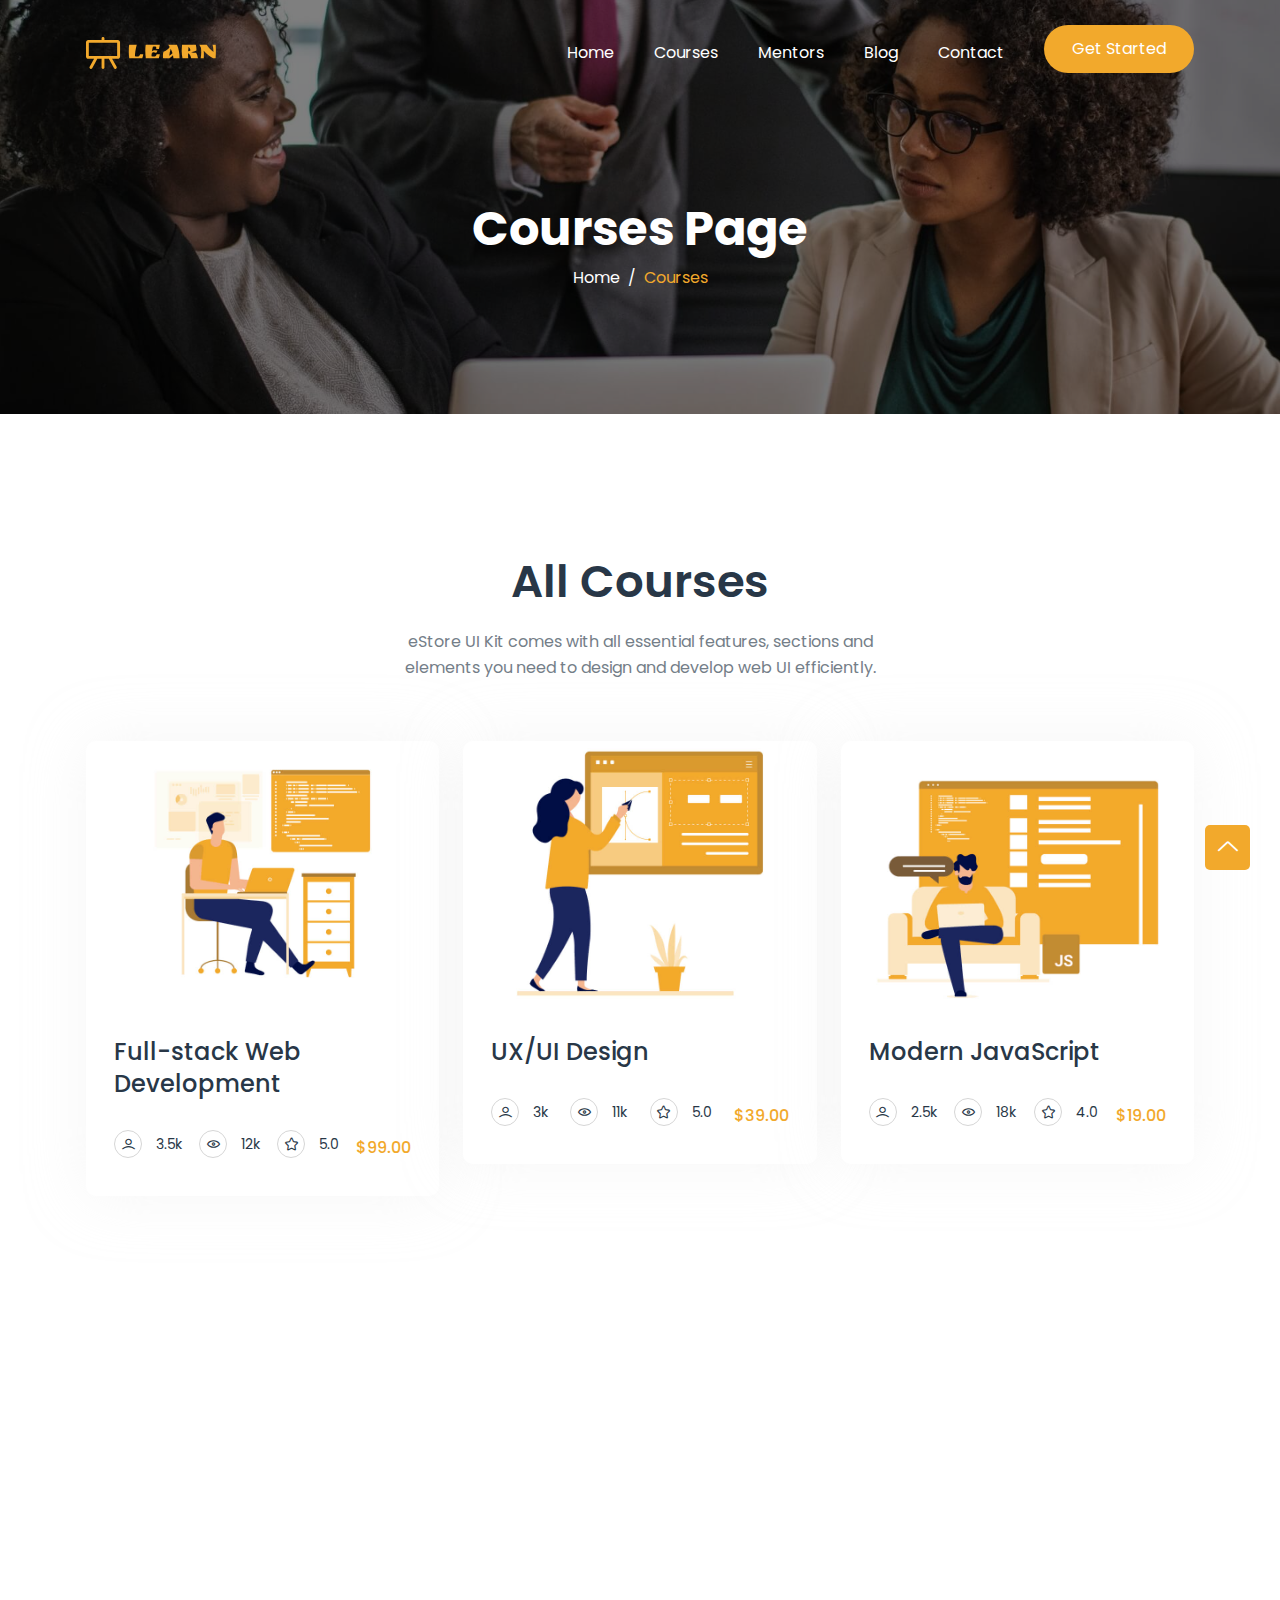
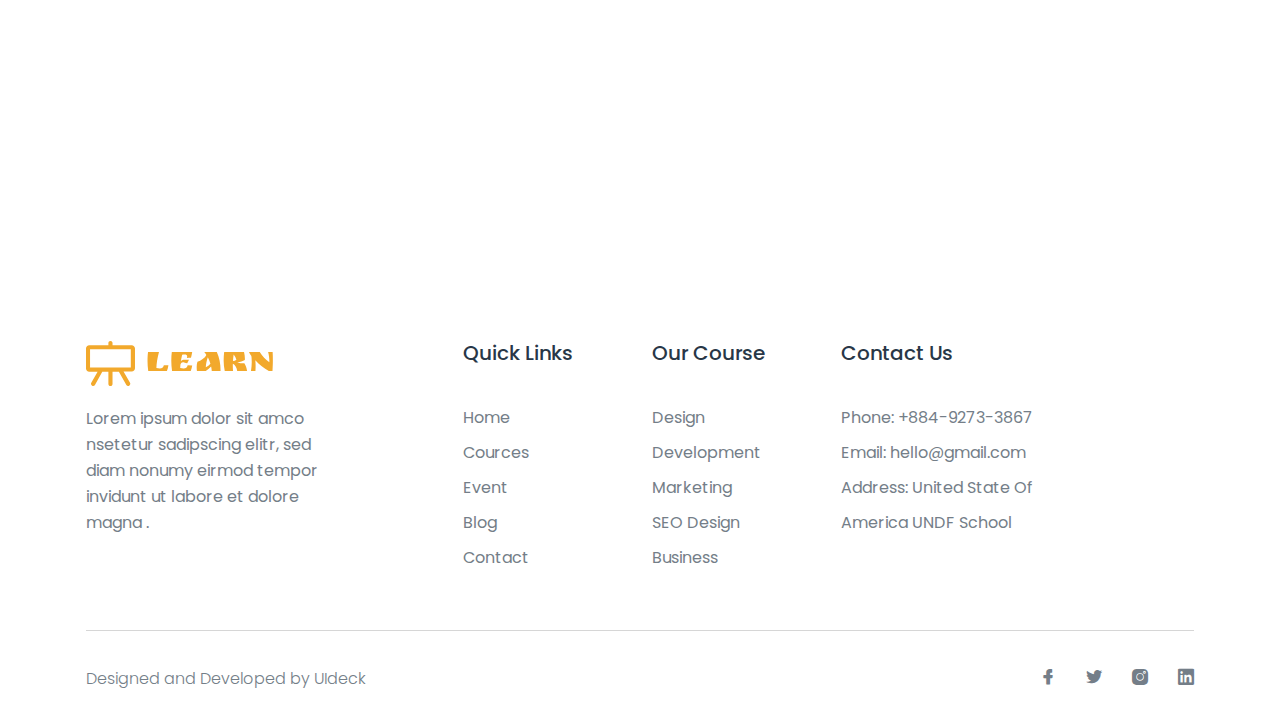
<file: courses.html>
<!doctype html>
<html class="no-js" lang="en">

<head>
	<meta charset="utf-8">

	<!--====== Title ======-->
	<title>Courses</title>

	<meta name="description" content="">
	<meta name="viewport" content="width=device-width, initial-scale=1">

	<!--====== Favicon Icon ======-->
	<link rel="shortcut icon" href="assets/images/favicon.png" type="image/png">

	<!--====== Animate CSS ======-->
	<link rel="stylesheet" href="assets/css/animate.css">

	<!--====== Line Icons CSS ======-->
	<link rel="stylesheet" href="assets/css/LineIcons.2.0.css">

	<!--====== Bootstrap CSS ======-->
	<link rel="stylesheet" href="assets/css/bootstrap-5.0.5-alpha.min.css">

	<!--====== Style CSS ======-->
	<link rel="stylesheet" href="assets/css/style.css">

</head>

<body>
	<!--[if IE]>
    <p class="browserupgrade">You are using an <strong>outdated</strong> browser. Please <a href="https://browsehappy.com/">upgrade your browser</a> to improve your experience and security.</p>
    <![endif]-->

	<!--====== PRELOADER PART START ======-->

	<div class="preloader">
		<div class="loader">
			<div class="ytp-spinner">
				<div class="ytp-spinner-container">
					<div class="ytp-spinner-rotator">
						<div class="ytp-spinner-left">
							<div class="ytp-spinner-circle"></div>
						</div>
						<div class="ytp-spinner-right">
							<div class="ytp-spinner-circle"></div>
						</div>
					</div>
				</div>
			</div>
		</div>
	</div>

	<!--====== PRELOADER PART ENDS ======-->

	<!--====== HEADER PART START ======-->

	<header class="header_area">
		<div id="header_navbar" class="header_navbar">
			<div class="container">
				<div class="row align-items-center">
					<div class="col-xl-12">
						<nav class="navbar navbar-expand-lg">
							<a class="navbar-brand" href="index.html">
								<img id="logo" src="assets/images/logo.svg" alt="Logo">
							</a>
							<button class="navbar-toggler" type="button" data-toggle="collapse" data-target="#navbarSupportedContent"
								aria-controls="navbarSupportedContent" aria-expanded="false" aria-label="Toggle navigation">
								<span class="toggler-icon"></span>
								<span class="toggler-icon"></span>
								<span class="toggler-icon"></span>
							</button>
							<div class="collapse navbar-collapse sub-menu-bar" id="navbarSupportedContent">
								<ul id="nav" class="ml-auto navbar-nav">
									<li class="nav-item">
										<a class="page-scroll" href="index.html#home">Home</a>
									</li>
									<li class="nav-item">
										<a class="page-scroll" href="index.html#courses">Courses</a>
									</li>
									<li class="nav-item">
										<a class="page-scroll" href="index.html#mentors">Mentors</a>
									</li>
									<li class="nav-item">
										<a class="page-scroll" href="index.html#blog">Blog</a>
									</li>
									<li class="nav-item">
										<a class="page-scroll" href="index.html#contact">Contact</a>
									</li>
									<li class="nav-item">
										<a class="header-btn btn-hover" href="index.html#course">Get Started</a>
									</li>
								</ul>
							</div> <!-- navbar collapse -->
						</nav> <!-- navbar -->
					</div>
				</div> <!-- row -->
			</div> <!-- container -->
		</div> <!-- header navbar -->
	</header>

	<!--====== HEADER PART ENDS ======-->

	<!--====== HERO PART START ======-->
	<section class="page-banner pt-200 pb-100 bg_cover" style="background-image: url('assets/images/hero-bg.jpg');">
		<div class="container">
			<div class="row">
				<div class="col-lg-12">
					<div class="text-center banner-content">
						<h1 class="text-white">Courses Page</h1>
						<nav aria-label="breadcrumb">
							<ol class="breadcrumb">
							  <li class="breadcrumb-item"><a href="index.html">Home</a></li>
							  <li class="breadcrumb-item active" aria-current="page">Courses</li>
							</ol>
						  </nav>
					</div>
				</div>
			</div>
		</div>
	</section>
	<!--====== HERO PART END ======-->

	<!--====== COURSES PART START ======-->
	<section id="courses" class="course-area pt-140">
		<div class="container">
			<div class="row">
				<div class="mx-auto col-xl-6 col-lg-7 col-md-10">
					<div class="text-center section-title mb-50">
						<h2 class="mb-15 wow fadeInUp" data-wow-delay=".2s">All Courses</h2>
						<p class="wow fadeInUp" data-wow-delay=".4s">eStore UI Kit comes with all essential features, sections and elements you need
							to design and develop web UI efficiently.</p>
					</div>
				</div>
			</div>
			<div class="row mb-30">
				<div class="col-xl-4 col-lg-4 col-md-6">
					<div class="single-course wow fadeInUp" data-wow-delay=".2s">
						<div class="course-img">
							<a href="course-single.html">
								<img src="assets/images/course/full-stack.jpg" alt="">
							</a>
						</div>
						<div class="course-info">
							<h4><a href="course-single.html">Full-stack Web Development</a></h4>
							<div class="course-meta">
								<div class="meta-item">
									<i class="lni lni-user"></i>
									<span>3.5k</span>
								</div>
								<div class="meta-item">
									<i class="lni lni-eye"></i>
									<span>12k</span>
								</div>
								<div class="meta-item">
									<i class="lni lni-star"></i>
									<span>5.0</span>
								</div>
								<div class="price">
									<span>$99.00</span>
								</div>
							</div>
						</div>
					</div>
				</div>
				<div class="col-xl-4 col-lg-4 col-md-6">
					<div class="single-course wow fadeInUp" data-wow-delay=".4s">
						<div class="course-img">
							<a href="course-single.html">
								<img src="assets/images/course/design.jpg" alt="">
							</a>
						</div>
						<div class="course-info">
							<h4><a href="course-single.html">UX/UI Design</a></h4>
							<div class="course-meta">
								<div class="meta-item">
									<i class="lni lni-user"></i>
									<span>3k</span>
								</div>
								<div class="meta-item">
									<i class="lni lni-eye"></i>
									<span>11k</span>
								</div>
								<div class="meta-item">
									<i class="lni lni-star"></i>
									<span>5.0</span>
								</div>
								<div class="price">
									<span>$39.00</span>
								</div>
							</div>
						</div>
					</div>
				</div>
				<div class="col-xl-4 col-lg-4 col-md-6">
					<div class="single-course wow fadeInUp" data-wow-delay=".6s">
						<div class="course-img">
							<a href="course-single.html">
								<img src="assets/images/course/js.jpg" alt="">
							</a>
						</div>
						<div class="course-info">
							<h4><a href="course-single.html">Modern JavaScript</a></h4>
							<div class="course-meta">
								<div class="meta-item">
									<i class="lni lni-user"></i>
									<span>2.5k</span>
								</div>
								<div class="meta-item">
									<i class="lni lni-eye"></i>
									<span>18k</span>
								</div>
								<div class="meta-item">
									<i class="lni lni-star"></i>
									<span>4.0</span>
								</div>
								<div class="price">
									<span>$19.00</span>
								</div>
							</div>
						</div>
					</div>
				</div>
			</div>
			<div class="row mb-30">
				<div class="col-xl-4 col-lg-4 col-md-6">
					<div class="single-course wow fadeInUp" data-wow-delay=".2s">
						<div class="course-img">
							<a href="course-single.html">
								<img src="assets/images/course/business.jpg" alt="">
							</a>
						</div>
						<div class="course-info">
							<h4><a href="course-single.html">Business Development</a></h4>
							<div class="course-meta">
								<div class="meta-item">
									<i class="lni lni-user"></i>
									<span>1.5k</span>
								</div>
								<div class="meta-item">
									<i class="lni lni-eye"></i>
									<span>15k</span>
								</div>
								<div class="meta-item">
									<i class="lni lni-star"></i>
									<span>4.5</span>
								</div>
								<div class="price">
									<span>$19.00</span>
								</div>
							</div>
						</div>
					</div>
				</div>
				<div class="col-xl-4 col-lg-4 col-md-6">
					<div class="single-course wow fadeInUp" data-wow-delay=".4s">
						<div class="course-img">
							<a href="course-single.html">
								<img src="assets/images/course/marketing.jpg" alt="">
							</a>
						</div>
						<div class="course-info">
							<h4><a href="course-single.html">Email Marketing 101</a></h4>
							<div class="course-meta">
								<div class="meta-item">
									<i class="lni lni-user"></i>
									<span>1.9k</span>
								</div>
								<div class="meta-item">
									<i class="lni lni-eye"></i>
									<span>5k</span>
								</div>
								<div class="meta-item">
									<i class="lni lni-star"></i>
									<span>5.0</span>
								</div>
								<div class="price">
									<span>$69.00</span>
								</div>
							</div>
						</div>
					</div>
				</div>
				<div class="col-xl-4 col-lg-4 col-md-6">
					<div class="single-course wow fadeInUp" data-wow-delay=".6s">
						<div class="course-img">
							<a href="course-single.html">
								<img src="assets/images/course/python.jpg" alt="">
							</a>
						</div>
						<div class="course-info">
							<h4><a href="course-single.html">Getting Started with Python</a></h4>
							<div class="course-meta">
								<div class="meta-item">
									<i class="lni lni-user"></i>
									<span>1.2k</span>
								</div>
								<div class="meta-item">
									<i class="lni lni-eye"></i>
									<span>13k</span>
								</div>
								<div class="meta-item">
									<i class="lni lni-star"></i>
									<span>3.5</span>
								</div>
								<div class="price">
									<span>$9.00</span>
								</div>
							</div>
						</div>
					</div>
				</div>
			</div>
		</div>
	</section>
	<!--====== COURSES PART ENDS ======-->

	<!--====== FOOTER PART START ======-->
	<footer id="footer" class="footer-area pt-170">
		<div class="container">
			<div class="row">
				<div class="col-xl-3 col-lg-3 col-md-6">
					<div class="footer-widget">
						<a href="index.html" class="logo d-blok">
							<img src="assets/images/logo.svg" alt="">
						</a>
						<p>Lorem ipsum dolor sit amco nsetetur sadipscing elitr, sed diam nonumy eirmod tempor invidunt ut labore et dolore magna .</p>
					</div>
				</div>
				<div class="col-xl-2 col-lg-2 offset-xl-1 offset-lg-1 col-md-6">
					<div class="footer-widget">
						<h5>Quick Links</h5>
						<ul>
							<li><a href="javascript:void(0)">Home</a></li>
							<li><a href="javascript:void(0)">Cources</a></li>
							<li><a href="javascript:void(0)">Event</a></li>
							<li><a href="javascript:void(0)">Blog</a></li>
							<li><a href="javascript:void(0)">Contact</a></li>
						</ul>
					</div>
				</div>
				<div class="col-xl-2 col-lg-2 col-md-6">
					<div class="footer-widget">
						<h5>Our Course</h5>
						<ul>
							<li><a href="javascript:void(0)">Design</a></li>
							<li><a href="javascript:void(0)">Development</a></li>
							<li><a href="javascript:void(0)">Marketing</a></li>
							<li><a href="javascript:void(0)">SEO Design</a></li>
							<li><a href="javascript:void(0)">Business</a></li>
						</ul>
					</div>
				</div>
				<div class="col-xl-3 col-lg-3 col-md-6">
					<div class="footer-widget">
						<h5>Contact Us</h5>
						<ul>
							<li><p>Phone: +884-9273-3867</p></li>
							<li><p>Email: hello@gmail.com</p></li>
							<li><p>Address: United State Of <br> America UNDF School</p></li>
						</ul>
					</div>
				</div>
			</div>
			<div class="footer-credit">
				<div class="row">
					<div class="col-md-6">
						<div class="text-center copy-right text-md-left">
							<p>Designed and Developed by <a href="https://uideck.com" rel="nofollow">UIdeck</a></p>
						</div>
					</div>
					<div class="col-md-6">
						<div class="footer-social">
							<ul class="d-flex justify-content-md-end justify-content-center">
								<li><a href="javascript:void(0)"><i class="lni lni-facebook-filled"></i></a></li>
								<li><a href="javascript:void(0)"><i class="lni lni-twitter-filled"></i></a></li>
								<li><a href="javascript:void(0)"><i class="lni lni-instagram-filled"></i></a></li>
								<li><a href="javascript:void(0)"><i class="lni lni-linkedin-original"></i></a></li>
							</ul>
						</div>
					</div>
				</div>
			</div>
		</div>
	</footer>
	<!--====== FOOTER PART ENDS ======-->

	<!--====== BACK TOP TOP PART START ======-->
	<a href="#" class="back-to-top btn-hover"><i class="lni lni-chevron-up"></i></a>
	<!--====== BACK TOP TOP PART ENDS ======-->


	<!--====== Bootstrap js ======-->
	<script src="assets/js/bootstrap.bundle-5.0.0.alpha-min.js"></script>

	<!--====== wow js ======-->
	<script src="assets/js/wow.min.js"></script>

	<!--====== Main js ======-->
	<script src="assets/js/main.js"></script>

</body>

</html>
</file>
<file: assets/css/tiny-slider.css>
.tns-outer{padding:0 !important}.tns-outer [hidden]{display:none !important}.tns-outer [aria-controls],.tns-outer [data-action]{cursor:pointer}.tns-slider{-webkit-transition:all 0s;-moz-transition:all 0s;transition:all 0s}.tns-slider>.tns-item{-webkit-box-sizing:border-box;-moz-box-sizing:border-box;box-sizing:border-box}.tns-horizontal.tns-subpixel{white-space:nowrap}.tns-horizontal.tns-subpixel>.tns-item{display:inline-block;vertical-align:top;white-space:normal}.tns-horizontal.tns-no-subpixel:after{content:'';display:table;clear:both}.tns-horizontal.tns-no-subpixel>.tns-item{float:left}.tns-horizontal.tns-carousel.tns-no-subpixel>.tns-item{margin-right:-100%}.tns-no-calc{position:relative;left:0}.tns-gallery{position:relative;left:0;min-height:1px}.tns-gallery>.tns-item{position:absolute;left:-100%;-webkit-transition:transform 0s, opacity 0s;-moz-transition:transform 0s, opacity 0s;transition:transform 0s, opacity 0s}.tns-gallery>.tns-slide-active{position:relative;left:auto !important}.tns-gallery>.tns-moving{-webkit-transition:all 0.25s;-moz-transition:all 0.25s;transition:all 0.25s}.tns-autowidth{display:inline-block}.tns-lazy-img{-webkit-transition:opacity 0.6s;-moz-transition:opacity 0.6s;transition:opacity 0.6s;opacity:0.6}.tns-lazy-img.tns-complete{opacity:1}.tns-ah{-webkit-transition:height 0s;-moz-transition:height 0s;transition:height 0s}.tns-ovh{overflow:hidden}.tns-visually-hidden{position:absolute;left:-10000em}.tns-transparent{opacity:0;visibility:hidden}.tns-fadeIn{opacity:1;filter:alpha(opacity=100);z-index:0}.tns-normal,.tns-fadeOut{opacity:0;filter:alpha(opacity=0);z-index:-1}.tns-vpfix{white-space:nowrap}.tns-vpfix>div,.tns-vpfix>li{display:inline-block}.tns-t-subp2{margin:0 auto;width:310px;position:relative;height:10px;overflow:hidden}.tns-t-ct{width:2333.3333333%;width:-webkit-calc(100% * 70 / 3);width:-moz-calc(100% * 70 / 3);width:calc(100% * 70 / 3);position:absolute;right:0}.tns-t-ct:after{content:'';display:table;clear:both}.tns-t-ct>div{width:1.4285714%;width:-webkit-calc(100% / 70);width:-moz-calc(100% / 70);width:calc(100% / 70);height:10px;float:left}

/*# sourceMappingURL=sourcemaps/tiny-slider.css.map */
</file>
<file: assets/css/style.css>
/*-----------------------------------------------------------------------------------

    Template Name: App landing page Bootstrap5 HTML5 Template
    Template URI: site.com
    Description: App landing page Bootstrap5 HTML5 Template
    Version: 1.0

-----------------------------------------------------------------------------------

    CSS INDEX
    ===================

    01. Theme default CSS
	02. Header
    03. Hero
	04. Footer

-----------------------------------------------------------------------------------*/
/*===========================
    01.COMMON css 
===========================*/
@import url("https://fonts.googleapis.com/css2?family=Poppins:wght@300;400;500;600;700;800;900&display=swap");
html {
  scroll-behavior: smooth;
}

body {
  font-family: "Poppins", sans-serif;
  font-weight: normal;
  font-style: normal;
  color: #747E88;
}

* {
  margin: 0;
  padding: 0;
  -webkit-box-sizing: border-box;
  box-sizing: border-box;
}

img {
  max-width: 100%;
}

a:focus,
input:focus,
textarea:focus,
button:focus {
  text-decoration: none;
  outline: none;
}

a:focus,
a:hover {
  text-decoration: none;
}

i,
span,
a {
  display: inline-block;
  text-decoration: none;
}

a {
  -webkit-transition: all 0.3s ease-out 0s;
  transition: all 0.3s ease-out 0s;
}

audio,
canvas,
iframe,
img,
svg,
video {
  vertical-align: middle;
}

h1,
h2,
h3,
h4,
h5,
h6 {
  font-family: "Poppins", sans-serif;
  font-weight: 700;
  color: #283747;
  margin: 0px;
}

h1 a,
h2 a,
h3 a,
h4 a,
h5 a,
h6 a {
  color: inherit;
}

h1 {
  font-size: 48px;
}

h2 {
  font-size: 45px;
}

@media (max-width: 767px) {
  h2 {
    font-size: 36px;
  }
}

@media only screen and (min-width: 576px) and (max-width: 767px) {
  h2 {
    font-size: 40px;
  }
}

h3 {
  font-size: 28px;
}

h4 {
  font-size: 22px;
}

h5 {
  font-size: 18px;
}

h6 {
  font-size: 16px;
}

ul, ol {
  margin: 0px;
  padding: 0px;
  list-style-type: none;
}

p {
  font-size: 16px;
  font-weight: 400;
  line-height: 26px;
  color: #747E88;
  margin: 0px;
}

.bg_cover {
  background-position: center center;
  background-size: cover;
  background-repeat: no-repeat;
}

.success {
  color: #7CB637;
}

.error {
  color: #FF4B22;
}

input,
textarea {
  width: 100%;
  border-radius: 10px;
  background: #fff;
  font-size: 16px;
  padding: 17px 30px;
  margin-bottom: 20px;
  color: #868AAA;
  -webkit-box-shadow: 0px 0px 51px rgba(180, 180, 180, 0.16);
  box-shadow: 0px 0px 51px rgba(180, 180, 180, 0.16);
  -webkit-transition: all 0.3s ease-out 0s;
  transition: all 0.3s ease-out 0s;
  border: 1px solid transparent;
}

input::-webkit-input-placeholder,
textarea::-webkit-input-placeholder {
  opacity: 1;
}

input:-ms-input-placeholder,
textarea:-ms-input-placeholder {
  opacity: 1;
}

input::-ms-input-placeholder,
textarea::-ms-input-placeholder {
  opacity: 1;
}

input::placeholder,
textarea::placeholder {
  opacity: 1;
}

input:focus,
textarea:focus {
  border-color: #F2A92C;
}

.back-to-top {
  width: 45px;
  height: 45px;
  background: #F2A92C;
  text-align: center;
  line-height: 45px;
  font-size: 20px;
  color: #fff;
  border-radius: 5px;
  position: fixed;
  bottom: 30px;
  right: 30px;
  z-index: 99999;
  cursor: pointer;
  -webkit-transition: all 0.3s ease-out 0s;
  transition: all 0.3s ease-out 0s;
}

.back-to-top.btn-hover {
  position: fixed;
  z-index: 99999;
}

.back-to-top:hover {
  color: #fff;
}

*:focus {
  outline: none;
}

/*===== All Button Style =====*/
.main-btn {
  display: inline-block;
  font-weight: 600;
  text-align: center;
  white-space: nowrap;
  vertical-align: middle;
  -webkit-user-select: none;
  -moz-user-select: none;
  -ms-user-select: none;
  user-select: none;
  border: 0;
  padding: 17px 35px;
  font-weight: 500;
  font-size: 15px;
  border-radius: 30px;
  color: #283747;
  cursor: pointer;
  z-index: 5;
  background: #fff;
  -webkit-transition: all 0.4s ease-out 0s;
  transition: all 0.4s ease-out 0s;
}

.main-btn:hover {
  color: #F2A92C;
}

.btn-hover {
  position: relative;
  z-index: 1;
  overflow: hidden;
}

.btn-hover::after {
  content: '';
  position: absolute;
  width: 0%;
  height: 100%;
  background: rgba(255, 255, 255, 0.1);
  top: 0;
  left: 0;
  z-index: -1;
  -webkit-transition: all 0.3s ease-out 0s;
  transition: all 0.3s ease-out 0s;
}

.btn-hover:hover::after {
  width: 100%;
}

/*===== All Section Title Style =====*/
.section-title h2 {
  font-size: 45px;
  line-height: 55px;
  font-weight: 600;
  margin-bottom: 20px;
}

.section-title p {
  font-size: 16px;
  font-weight: 400;
  line-height: 26px;
  margin-bottom: 60px;
}

/*===== All Preloader Style =====*/
.preloader {
  /* Body Overlay */
  position: fixed;
  top: 0;
  left: 0;
  display: table;
  height: 100%;
  width: 100%;
  /* Change Background Color */
  background: #fff;
  z-index: 99999;
}

.preloader .loader {
  display: table-cell;
  vertical-align: middle;
  text-align: center;
}

.preloader .loader .ytp-spinner {
  position: absolute;
  left: 50%;
  top: 50%;
  width: 64px;
  margin-left: -32px;
  z-index: 18;
  pointer-events: none;
}

.preloader .loader .ytp-spinner .ytp-spinner-container {
  pointer-events: none;
  position: absolute;
  width: 100%;
  padding-bottom: 100%;
  top: 50%;
  left: 50%;
  margin-top: -50%;
  margin-left: -50%;
  -webkit-animation: ytp-spinner-linspin 1568.2353ms linear infinite;
  animation: ytp-spinner-linspin 1568.2353ms linear infinite;
}

.preloader .loader .ytp-spinner .ytp-spinner-container .ytp-spinner-rotator {
  position: absolute;
  width: 100%;
  height: 100%;
  -webkit-animation: ytp-spinner-easespin 5332ms cubic-bezier(0.4, 0, 0.2, 1) infinite both;
  animation: ytp-spinner-easespin 5332ms cubic-bezier(0.4, 0, 0.2, 1) infinite both;
}

.preloader .loader .ytp-spinner .ytp-spinner-container .ytp-spinner-rotator .ytp-spinner-left {
  position: absolute;
  top: 0;
  left: 0;
  bottom: 0;
  overflow: hidden;
  right: 50%;
}

.preloader .loader .ytp-spinner .ytp-spinner-container .ytp-spinner-rotator .ytp-spinner-right {
  position: absolute;
  top: 0;
  right: 0;
  bottom: 0;
  overflow: hidden;
  left: 50%;
}

.preloader .loader .ytp-spinner-circle {
  -webkit-box-sizing: border-box;
          box-sizing: border-box;
  position: absolute;
  width: 200%;
  height: 100%;
  border-style: solid;
  /* Spinner Color */
  border-color: #F2A92C #F2A92C #F9F9F9;
  border-radius: 50%;
  border-width: 6px;
}

.preloader .loader .ytp-spinner-left .ytp-spinner-circle {
  left: 0;
  right: -100%;
  border-right-color: #F9F9F9;
  -webkit-animation: ytp-spinner-left-spin 1333ms cubic-bezier(0.4, 0, 0.2, 1) infinite both;
  animation: ytp-spinner-left-spin 1333ms cubic-bezier(0.4, 0, 0.2, 1) infinite both;
}

.preloader .loader .ytp-spinner-right .ytp-spinner-circle {
  left: -100%;
  right: 0;
  border-left-color: #F9F9F9;
  -webkit-animation: ytp-right-spin 1333ms cubic-bezier(0.4, 0, 0.2, 1) infinite both;
  animation: ytp-right-spin 1333ms cubic-bezier(0.4, 0, 0.2, 1) infinite both;
}

/* Preloader Animations */
@-webkit-keyframes ytp-spinner-linspin {
  to {
    -webkit-transform: rotate(360deg);
    transform: rotate(360deg);
  }
}

@keyframes ytp-spinner-linspin {
  to {
    -webkit-transform: rotate(360deg);
    transform: rotate(360deg);
  }
}

@-webkit-keyframes ytp-spinner-easespin {
  12.5% {
    -webkit-transform: rotate(135deg);
    transform: rotate(135deg);
  }
  25% {
    -webkit-transform: rotate(270deg);
    transform: rotate(270deg);
  }
  37.5% {
    -webkit-transform: rotate(405deg);
    transform: rotate(405deg);
  }
  50% {
    -webkit-transform: rotate(540deg);
    transform: rotate(540deg);
  }
  62.5% {
    -webkit-transform: rotate(675deg);
    transform: rotate(675deg);
  }
  75% {
    -webkit-transform: rotate(810deg);
    transform: rotate(810deg);
  }
  87.5% {
    -webkit-transform: rotate(945deg);
    transform: rotate(945deg);
  }
  to {
    -webkit-transform: rotate(1080deg);
    transform: rotate(1080deg);
  }
}

@keyframes ytp-spinner-easespin {
  12.5% {
    -webkit-transform: rotate(135deg);
    transform: rotate(135deg);
  }
  25% {
    -webkit-transform: rotate(270deg);
    transform: rotate(270deg);
  }
  37.5% {
    -webkit-transform: rotate(405deg);
    transform: rotate(405deg);
  }
  50% {
    -webkit-transform: rotate(540deg);
    transform: rotate(540deg);
  }
  62.5% {
    -webkit-transform: rotate(675deg);
    transform: rotate(675deg);
  }
  75% {
    -webkit-transform: rotate(810deg);
    transform: rotate(810deg);
  }
  87.5% {
    -webkit-transform: rotate(945deg);
    transform: rotate(945deg);
  }
  to {
    -webkit-transform: rotate(1080deg);
    transform: rotate(1080deg);
  }
}

@-webkit-keyframes ytp-spinner-left-spin {
  0% {
    -webkit-transform: rotate(130deg);
    transform: rotate(130deg);
  }
  50% {
    -webkit-transform: rotate(-5deg);
    transform: rotate(-5deg);
  }
  to {
    -webkit-transform: rotate(130deg);
    transform: rotate(130deg);
  }
}

@keyframes ytp-spinner-left-spin {
  0% {
    -webkit-transform: rotate(130deg);
    transform: rotate(130deg);
  }
  50% {
    -webkit-transform: rotate(-5deg);
    transform: rotate(-5deg);
  }
  to {
    -webkit-transform: rotate(130deg);
    transform: rotate(130deg);
  }
}

@-webkit-keyframes ytp-right-spin {
  0% {
    -webkit-transform: rotate(-130deg);
    transform: rotate(-130deg);
  }
  50% {
    -webkit-transform: rotate(5deg);
    transform: rotate(5deg);
  }
  to {
    -webkit-transform: rotate(-130deg);
    transform: rotate(-130deg);
  }
}

@keyframes ytp-right-spin {
  0% {
    -webkit-transform: rotate(-130deg);
    transform: rotate(-130deg);
  }
  50% {
    -webkit-transform: rotate(5deg);
    transform: rotate(5deg);
  }
  to {
    -webkit-transform: rotate(-130deg);
    transform: rotate(-130deg);
  }
}

.mt-5 {
  margin-top: 5px;
}

.mt-10 {
  margin-top: 10px;
}

.mt-15 {
  margin-top: 15px;
}

.mt-20 {
  margin-top: 20px;
}

.mt-25 {
  margin-top: 25px;
}

.mt-30 {
  margin-top: 30px;
}

.mt-35 {
  margin-top: 35px;
}

.mt-40 {
  margin-top: 40px;
}

.mt-45 {
  margin-top: 45px;
}

.mt-50 {
  margin-top: 50px;
}

.mt-55 {
  margin-top: 55px;
}

.mt-60 {
  margin-top: 60px;
}

.mt-65 {
  margin-top: 65px;
}

.mt-70 {
  margin-top: 70px;
}

.mt-75 {
  margin-top: 75px;
}

.mt-80 {
  margin-top: 80px;
}

.mt-85 {
  margin-top: 85px;
}

.mt-90 {
  margin-top: 90px;
}

.mt-95 {
  margin-top: 95px;
}

.mt-100 {
  margin-top: 100px;
}

.mt-105 {
  margin-top: 105px;
}

.mt-110 {
  margin-top: 110px;
}

.mt-115 {
  margin-top: 115px;
}

.mt-120 {
  margin-top: 120px;
}

.mt-125 {
  margin-top: 125px;
}

.mt-130 {
  margin-top: 130px;
}

.mt-135 {
  margin-top: 135px;
}

.mt-140 {
  margin-top: 140px;
}

.mt-145 {
  margin-top: 145px;
}

.mt-150 {
  margin-top: 150px;
}

.mt-155 {
  margin-top: 155px;
}

.mt-160 {
  margin-top: 160px;
}

.mt-165 {
  margin-top: 165px;
}

.mt-170 {
  margin-top: 170px;
}

.mt-175 {
  margin-top: 175px;
}

.mt-180 {
  margin-top: 180px;
}

.mt-185 {
  margin-top: 185px;
}

.mt-190 {
  margin-top: 190px;
}

.mt-195 {
  margin-top: 195px;
}

.mt-200 {
  margin-top: 200px;
}

.mt-205 {
  margin-top: 205px;
}

.mt-210 {
  margin-top: 210px;
}

.mt-215 {
  margin-top: 215px;
}

.mt-220 {
  margin-top: 220px;
}

.mt-225 {
  margin-top: 225px;
}

.mb-5 {
  margin-bottom: 5px;
}

.mb-10 {
  margin-bottom: 10px;
}

.mb-15 {
  margin-bottom: 15px;
}

.mb-20 {
  margin-bottom: 20px;
}

.mb-25 {
  margin-bottom: 25px;
}

.mb-30 {
  margin-bottom: 30px;
}

.mb-35 {
  margin-bottom: 35px;
}

.mb-40 {
  margin-bottom: 40px;
}

.mb-45 {
  margin-bottom: 45px;
}

.mb-50 {
  margin-bottom: 50px;
}

.mb-55 {
  margin-bottom: 55px;
}

.mb-60 {
  margin-bottom: 60px;
}

.mb-65 {
  margin-bottom: 65px;
}

.mb-70 {
  margin-bottom: 70px;
}

.mb-75 {
  margin-bottom: 75px;
}

.mb-80 {
  margin-bottom: 80px;
}

.mb-85 {
  margin-bottom: 85px;
}

.mb-90 {
  margin-bottom: 90px;
}

.mb-95 {
  margin-bottom: 95px;
}

.mb-100 {
  margin-bottom: 100px;
}

.mb-105 {
  margin-bottom: 105px;
}

.mb-110 {
  margin-bottom: 110px;
}

.mb-115 {
  margin-bottom: 115px;
}

.mb-120 {
  margin-bottom: 120px;
}

.mb-125 {
  margin-bottom: 125px;
}

.mb-130 {
  margin-bottom: 130px;
}

.mb-135 {
  margin-bottom: 135px;
}

.mb-140 {
  margin-bottom: 140px;
}

.mb-145 {
  margin-bottom: 145px;
}

.mb-150 {
  margin-bottom: 150px;
}

.mb-155 {
  margin-bottom: 155px;
}

.mb-160 {
  margin-bottom: 160px;
}

.mb-165 {
  margin-bottom: 165px;
}

.mb-170 {
  margin-bottom: 170px;
}

.mb-175 {
  margin-bottom: 175px;
}

.mb-180 {
  margin-bottom: 180px;
}

.mb-185 {
  margin-bottom: 185px;
}

.mb-190 {
  margin-bottom: 190px;
}

.mb-195 {
  margin-bottom: 195px;
}

.mb-200 {
  margin-bottom: 200px;
}

.mb-205 {
  margin-bottom: 205px;
}

.mb-210 {
  margin-bottom: 210px;
}

.mb-215 {
  margin-bottom: 215px;
}

.mb-220 {
  margin-bottom: 220px;
}

.mb-225 {
  margin-bottom: 225px;
}

.pt-5 {
  padding-top: 5px;
}

.pt-10 {
  padding-top: 10px;
}

.pt-15 {
  padding-top: 15px;
}

.pt-20 {
  padding-top: 20px;
}

.pt-25 {
  padding-top: 25px;
}

.pt-30 {
  padding-top: 30px;
}

.pt-35 {
  padding-top: 35px;
}

.pt-40 {
  padding-top: 40px;
}

.pt-45 {
  padding-top: 45px;
}

.pt-50 {
  padding-top: 50px;
}

.pt-55 {
  padding-top: 55px;
}

.pt-60 {
  padding-top: 60px;
}

.pt-65 {
  padding-top: 65px;
}

.pt-70 {
  padding-top: 70px;
}

.pt-75 {
  padding-top: 75px;
}

.pt-80 {
  padding-top: 80px;
}

.pt-85 {
  padding-top: 85px;
}

.pt-90 {
  padding-top: 90px;
}

.pt-95 {
  padding-top: 95px;
}

.pt-100 {
  padding-top: 100px;
}

.pt-105 {
  padding-top: 105px;
}

.pt-110 {
  padding-top: 110px;
}

.pt-115 {
  padding-top: 115px;
}

.pt-120 {
  padding-top: 120px;
}

.pt-125 {
  padding-top: 125px;
}

.pt-130 {
  padding-top: 130px;
}

.pt-135 {
  padding-top: 135px;
}

.pt-140 {
  padding-top: 140px;
}

.pt-145 {
  padding-top: 145px;
}

.pt-150 {
  padding-top: 150px;
}

.pt-155 {
  padding-top: 155px;
}

.pt-160 {
  padding-top: 160px;
}

.pt-165 {
  padding-top: 165px;
}

.pt-170 {
  padding-top: 170px;
}

.pt-175 {
  padding-top: 175px;
}

.pt-180 {
  padding-top: 180px;
}

.pt-185 {
  padding-top: 185px;
}

.pt-190 {
  padding-top: 190px;
}

.pt-195 {
  padding-top: 195px;
}

.pt-200 {
  padding-top: 200px;
}

.pt-205 {
  padding-top: 205px;
}

.pt-210 {
  padding-top: 210px;
}

.pt-215 {
  padding-top: 215px;
}

.pt-220 {
  padding-top: 220px;
}

.pt-225 {
  padding-top: 225px;
}

.pb-5 {
  padding-bottom: 5px;
}

.pb-10 {
  padding-bottom: 10px;
}

.pb-15 {
  padding-bottom: 15px;
}

.pb-20 {
  padding-bottom: 20px;
}

.pb-25 {
  padding-bottom: 25px;
}

.pb-30 {
  padding-bottom: 30px;
}

.pb-35 {
  padding-bottom: 35px;
}

.pb-40 {
  padding-bottom: 40px;
}

.pb-45 {
  padding-bottom: 45px;
}

.pb-50 {
  padding-bottom: 50px;
}

.pb-55 {
  padding-bottom: 55px;
}

.pb-60 {
  padding-bottom: 60px;
}

.pb-65 {
  padding-bottom: 65px;
}

.pb-70 {
  padding-bottom: 70px;
}

.pb-75 {
  padding-bottom: 75px;
}

.pb-80 {
  padding-bottom: 80px;
}

.pb-85 {
  padding-bottom: 85px;
}

.pb-90 {
  padding-bottom: 90px;
}

.pb-95 {
  padding-bottom: 95px;
}

.pb-100 {
  padding-bottom: 100px;
}

.pb-105 {
  padding-bottom: 105px;
}

.pb-110 {
  padding-bottom: 110px;
}

.pb-115 {
  padding-bottom: 115px;
}

.pb-120 {
  padding-bottom: 120px;
}

.pb-125 {
  padding-bottom: 125px;
}

.pb-130 {
  padding-bottom: 130px;
}

.pb-135 {
  padding-bottom: 135px;
}

.pb-140 {
  padding-bottom: 140px;
}

.pb-145 {
  padding-bottom: 145px;
}

.pb-150 {
  padding-bottom: 150px;
}

.pb-155 {
  padding-bottom: 155px;
}

.pb-160 {
  padding-bottom: 160px;
}

.pb-165 {
  padding-bottom: 165px;
}

.pb-170 {
  padding-bottom: 170px;
}

.pb-175 {
  padding-bottom: 175px;
}

.pb-180 {
  padding-bottom: 180px;
}

.pb-185 {
  padding-bottom: 185px;
}

.pb-190 {
  padding-bottom: 190px;
}

.pb-195 {
  padding-bottom: 195px;
}

.pb-200 {
  padding-bottom: 200px;
}

.pb-205 {
  padding-bottom: 205px;
}

.pb-210 {
  padding-bottom: 210px;
}

.pb-215 {
  padding-bottom: 215px;
}

.pb-220 {
  padding-bottom: 220px;
}

.pb-225 {
  padding-bottom: 225px;
}

/*===========================
    02.HEADER css 
===========================*/
/*===== NAVBAR =====*/
.header_navbar {
  position: absolute;
  top: 0;
  left: 0;
  width: 100%;
  z-index: 999;
  -webkit-transition: all 0.3s ease-out 0s;
  transition: all 0.3s ease-out 0s;
}

.sticky {
  position: fixed;
  z-index: 99;
  background-color: #fff;
  -webkit-box-shadow: 0px 20px 50px 0px rgba(0, 0, 0, 0.05);
  box-shadow: 0px 20px 50px 0px rgba(0, 0, 0, 0.05);
  -webkit-transition: all 0.3s ease-out 0s;
  transition: all 0.3s ease-out 0s;
}

.sticky .navbar {
  padding: 15px 0;
}

.navbar {
  padding: 25px 0;
  border-radius: 5px;
  position: relative;
  -webkit-transition: all 0.3s ease-out 0s;
  transition: all 0.3s ease-out 0s;
}

.navbar-brand {
  padding: 0;
}

.navbar-brand img {
  width: 150px;
}

@media (max-width: 767px) {
  .navbar-brand img {
    width: 130px;
  }
}

.navbar-toggler {
  padding: 0;
}

.navbar-toggler:focus {
  -webkit-box-shadow: none;
  box-shadow: none;
}

.navbar-toggler .toggler-icon {
  width: 30px;
  height: 2px;
  background-color: #fff;
  display: block;
  margin: 5px 0;
  position: relative;
  -webkit-transition: all 0.3s ease-out 0s;
  transition: all 0.3s ease-out 0s;
}

.navbar-toggler.active .toggler-icon:nth-of-type(1) {
  -webkit-transform: rotate(45deg);
  transform: rotate(45deg);
  top: 7px;
}

.navbar-toggler.active .toggler-icon:nth-of-type(2) {
  opacity: 0;
}

.navbar-toggler.active .toggler-icon:nth-of-type(3) {
  -webkit-transform: rotate(135deg);
  transform: rotate(135deg);
  top: -7px;
}

@media only screen and (min-width: 768px) and (max-width: 991px) {
  .navbar-collapse {
    position: absolute;
    top: 100%;
    left: 0;
    width: 100%;
    background-color: #fff;
    z-index: 9;
    -webkit-box-shadow: 0px 15px 20px 0px rgba(0, 0, 0, 0.1);
    box-shadow: 0px 15px 20px 0px rgba(0, 0, 0, 0.1);
    padding: 5px 12px;
  }
}

@media (max-width: 767px) {
  .navbar-collapse {
    position: absolute;
    top: 100%;
    left: 0;
    width: 100%;
    background-color: #fff;
    z-index: 9;
    -webkit-box-shadow: 0px 15px 20px 0px rgba(0, 0, 0, 0.1);
    box-shadow: 0px 15px 20px 0px rgba(0, 0, 0, 0.1);
    padding: 5px 12px;
  }
}

.navbar-nav {
  -webkit-box-align: center;
      -ms-flex-align: center;
          align-items: center;
}

@media only screen and (min-width: 768px) and (max-width: 991px) {
  .navbar-nav {
    -webkit-box-align: start;
        -ms-flex-align: start;
            align-items: flex-start;
  }
}

@media (max-width: 767px) {
  .navbar-nav {
    -webkit-box-align: start;
        -ms-flex-align: start;
            align-items: flex-start;
  }
}

.navbar-nav .nav-item {
  position: relative;
  margin-right: 40px;
}

.navbar-nav .nav-item:last-child {
  margin-right: 0;
}

@media only screen and (min-width: 992px) and (max-width: 1199px) {
  .navbar-nav .nav-item {
    margin-right: 30px;
  }
}

@media only screen and (min-width: 768px) and (max-width: 991px) {
  .navbar-nav .nav-item {
    margin: 0;
  }
}

@media (max-width: 767px) {
  .navbar-nav .nav-item {
    margin: 0;
  }
}

.navbar-nav .nav-item a {
  font-weight: 400;
  font-size: 16px;
  color: #fff;
  -webkit-transition: all 0.3s ease-out 0s;
  transition: all 0.3s ease-out 0s;
}

@media only screen and (min-width: 768px) and (max-width: 991px) {
  .navbar-nav .nav-item a {
    display: block;
    padding: 8px 0;
    color: #283747;
  }
}

@media (max-width: 767px) {
  .navbar-nav .nav-item a {
    display: block;
    padding: 6px 0;
    color: #283747;
  }
}

.navbar-nav .nav-item a.active, .navbar-nav .nav-item a:hover {
  color: #F2A92C;
}

.navbar-nav .nav-item a.header-btn {
  padding: 12px 28px;
  border-radius: 30px;
  background: #F2A92C;
  color: #fff;
  display: inline-block;
}

.navbar-nav .nav-item:hover .sub-menu {
  top: 100%;
  opacity: 1;
  visibility: visible;
}

@media only screen and (min-width: 768px) and (max-width: 991px) {
  .navbar-nav .nav-item:hover .sub-menu {
    top: 0;
  }
}

@media (max-width: 767px) {
  .navbar-nav .nav-item:hover .sub-menu {
    top: 0;
  }
}

.navbar-nav .nav-item .sub-menu {
  width: 200px;
  background-color: #747E88;
  -webkit-box-shadow: 0px 0px 20px 0px rgba(0, 0, 0, 0.1);
  box-shadow: 0px 0px 20px 0px rgba(0, 0, 0, 0.1);
  position: absolute;
  top: 110%;
  left: 0;
  opacity: 0;
  visibility: hidden;
  -webkit-transition: all 0.3s ease-out 0s;
  transition: all 0.3s ease-out 0s;
}

@media only screen and (min-width: 768px) and (max-width: 991px) {
  .navbar-nav .nav-item .sub-menu {
    position: relative;
    width: 100%;
    top: 0;
    display: none;
    opacity: 1;
    visibility: visible;
  }
}

@media (max-width: 767px) {
  .navbar-nav .nav-item .sub-menu {
    position: relative;
    width: 100%;
    top: 0;
    display: none;
    opacity: 1;
    visibility: visible;
  }
}

.navbar-nav .nav-item .sub-menu li {
  display: block;
}

.navbar-nav .nav-item .sub-menu li a {
  display: block;
  padding: 8px 20px;
  color: #747E88;
}

.navbar-nav .nav-item .sub-menu li a.active, .navbar-nav .nav-item .sub-menu li a:hover {
  padding-left: 25px;
  color: #F2A92C;
}

.navbar-nav .sub-nav-toggler {
  display: none;
}

@media only screen and (min-width: 768px) and (max-width: 991px) {
  .navbar-nav .sub-nav-toggler {
    display: block;
    position: absolute;
    right: 0;
    top: 0;
    background: none;
    color: #222;
    font-size: 18px;
    border: 0;
    width: 30px;
    height: 30px;
  }
}

@media (max-width: 767px) {
  .navbar-nav .sub-nav-toggler {
    display: block;
    position: absolute;
    right: 0;
    top: 0;
    background: none;
    color: #222;
    font-size: 18px;
    border: 0;
    width: 30px;
    height: 30px;
  }
}

.navbar-nav .sub-nav-toggler span {
  width: 8px;
  height: 8px;
  border-left: 1px solid #222;
  border-bottom: 1px solid #222;
  -webkit-transform: rotate(-45deg);
  transform: rotate(-45deg);
  position: relative;
  top: -5px;
}

.sticky .navbar-toggler .toggler-icon {
  background-color: #283747;
}

.sticky .navbar-nav .nav-item a {
  color: #283747;
}

.sticky .navbar-nav .nav-item a::before {
  background-color: #F2A92C;
}

.sticky .navbar-nav .nav-item a.active, .sticky .navbar-nav .nav-item a:hover {
  color: #F2A92C;
}

.sticky .navbar-nav .nav-item a.header-btn {
  color: #fff;
}

/*============================
hero area css
============================= */
.hero-area {
  background-image: url("../images/hero-bg.jpg");
  position: relative;
  z-index: 1;
  padding: 280px 0 320px;
}

@media only screen and (min-width: 1400px) {
  .hero-area {
    padding: 200px 0;
  }
}

@media only screen and (min-width: 1200px) and (max-width: 1399px) {
  .hero-area {
    padding: 200px 0px;
  }
}

@media only screen and (min-width: 992px) and (max-width: 1199px) {
  .hero-area {
    padding: 220px 0px 180px;
  }
}

@media only screen and (min-width: 768px) and (max-width: 991px) {
  .hero-area {
    padding: 220px 0px 180px;
  }
}

@media (max-width: 767px) {
  .hero-area {
    padding: 220px 0px 180px;
  }
}

.hero-area::after {
  content: '';
  position: absolute;
  width: 100%;
  height: 100%;
  top: 0;
  left: 0;
  background: rgba(40, 55, 71, 0.97);
  z-index: -1;
}

.hero-area .hero-content h2 {
  font-size: 55px;
  font-weight: 700;
  line-height: 65px;
  color: #fff;
}

@media (max-width: 767px) {
  .hero-area .hero-content h2 {
    font-size: 42px;
    line-height: 52px;
  }
}

@media only screen and (min-width: 576px) and (max-width: 767px) {
  .hero-area .hero-content h2 {
    font-size: 55px;
    line-height: 65px;
  }
}

.hero-area .hero-content p {
  font-size: 18px;
  line-height: 28px;
  color: #fff;
  margin-bottom: 35px;
}

.hero-area .hero-content a.main-btn {
  -webkit-transition: all 0.3s ease-out 0s;
  transition: all 0.3s ease-out 0s;
}

.hero-area .hero-content a.main-btn:hover {
  background: #F2A92C;
  color: #fff;
}

.hero-area .hero-left {
  position: absolute;
  left: 0;
  bottom: 0;
  width: 50%;
  z-index: 1;
}

@media only screen and (min-width: 1200px) and (max-width: 1399px) {
  .hero-area .hero-left {
    width: 45%;
  }
}

@media only screen and (min-width: 992px) and (max-width: 1199px) {
  .hero-area .hero-left {
    display: none;
  }
}

@media only screen and (min-width: 768px) and (max-width: 991px) {
  .hero-area .hero-left {
    display: none;
  }
}

@media (max-width: 767px) {
  .hero-area .hero-left {
    display: none;
  }
}

.hero-area .hero-left .shape {
  position: absolute;
  right: -40px;
  bottom: -40px;
  z-index: -1;
}

/*============================
skill css
============================= */
.skill-area {
  position: relative;
  z-index: 1;
}

.skill-area .single-skill {
  padding: 35px 30px;
  border-radius: 8px;
  background: #fff;
  position: relative;
  -webkit-transition: all 0.3s ease-out 0s;
  transition: all 0.3s ease-out 0s;
  overflow: hidden;
  text-align: center;
  margin-bottom: 30px;
  -webkit-box-shadow: 0px 0px 30px rgba(229, 229, 229, 0.35);
  box-shadow: 0px 0px 30px rgba(229, 229, 229, 0.35);
}

.skill-area .single-skill:hover {
  -webkit-box-shadow: 0px 15px 61px rgba(229, 229, 229, 0.8);
  box-shadow: 0px 15px 61px rgba(229, 229, 229, 0.8);
}

.skill-area .single-skill .skill-icon {
  width: 87px;
  height: 87px;
  background: #fff;
  border-radius: 50%;
  margin: auto;
  margin-bottom: 30px;
  display: -webkit-box;
  display: -ms-flexbox;
  display: flex;
  -webkit-box-pack: center;
      -ms-flex-pack: center;
          justify-content: center;
  -webkit-box-align: center;
      -ms-flex-align: center;
          align-items: center;
  -webkit-box-shadow: 0px 4px 33px rgba(229, 229, 229, 0.68);
  box-shadow: 0px 4px 33px rgba(229, 229, 229, 0.68);
}

.skill-area .single-skill .skill-icon i {
  font-size: 40px;
  color: #283747;
}

.skill-area .single-skill .skill-content h4 {
  font-weight: 500;
  font-size: 25px;
  line-height: 35px;
  margin-bottom: 25px;
}

.skill-area .single-skill .skill-content p {
  font-weight: 300;
  line-height: 24px;
  font-size: 16px;
}

/*============================
course css
============================= */
.course-area .single-course {
  border-radius: 10px;
  background: #fff;
  -webkit-box-shadow: 0px 0px 61px rgba(229, 229, 229, 0.35);
  box-shadow: 0px 0px 61px rgba(229, 229, 229, 0.35);
  -webkit-transition: all 0.3s ease-out 0s;
  transition: all 0.3s ease-out 0s;
  overflow: hidden;
  margin-bottom: 30px;
}

.course-area .single-course:hover {
  -webkit-box-shadow: 0px 15px 61px rgba(229, 229, 229, 0.8);
  box-shadow: 0px 15px 61px rgba(229, 229, 229, 0.8);
}

.course-area .single-course:hover .course-img a img {
  -webkit-transform: scale(1.2);
  transform: scale(1.2);
}

.course-area .single-course .course-img {
  overflow: hidden;
}

.course-area .single-course .course-img a {
  display: block;
}

.course-area .single-course .course-img a img {
  width: 100%;
  -webkit-transition: all 0.3s ease-out 0s;
  transition: all 0.3s ease-out 0s;
}

.course-area .single-course .course-info {
  padding: 30px 28px;
}

.course-area .single-course .course-info h4 a {
  font-size: 24px;
  font-weight: 500;
  line-height: 32px;
  margin-bottom: 30px;
}

.course-area .single-course .course-info h4 a:hover {
  color: #F2A92C;
}

@media only screen and (min-width: 992px) and (max-width: 1199px) {
  .course-area .single-course .course-info h4 a {
    font-size: 18px;
    line-height: 26px;
  }
}

@media only screen and (min-width: 768px) and (max-width: 991px) {
  .course-area .single-course .course-info h4 a {
    font-size: 20px;
    line-height: 28px;
  }
}

@media (max-width: 767px) {
  .course-area .single-course .course-info h4 a {
    font-size: 20px;
    line-height: 28px;
  }
}

.course-area .single-course .course-info .course-meta {
  display: -webkit-box;
  display: -ms-flexbox;
  display: flex;
  -webkit-box-pack: justify;
      -ms-flex-pack: justify;
          justify-content: space-between;
  -webkit-box-align: center;
      -ms-flex-align: center;
          align-items: center;
  -ms-flex-wrap: wrap;
      flex-wrap: wrap;
}

.course-area .single-course .course-info .course-meta .meta-item {
  margin-bottom: 8px;
}

.course-area .single-course .course-info .course-meta .meta-item i {
  font-size: 13px;
  color: #283747;
  width: 28px;
  height: 28px;
  line-height: 26px;
  border: 1px solid #D6D6D6;
  border-radius: 50%;
  margin-right: 10px;
  text-align: center;
}

.course-area .single-course .course-info .course-meta .meta-item span {
  font-size: 14px;
  color: #283747;
  margin-right: 10px;
}

.course-area .single-course .course-info .course-meta .price span {
  font-size: 16px;
  font-weight: 500;
  color: #F2A92C;
}

.course-area .course-pagination .pagination li a {
  width: 35px;
  height: 35px;
  border-radius: 50%;
  display: -webkit-box;
  display: -ms-flexbox;
  display: flex;
  -webkit-box-pack: center;
      -ms-flex-pack: center;
          justify-content: center;
  -webkit-box-align: center;
      -ms-flex-align: center;
          align-items: center;
  margin: 0 10px;
  background: #fff;
  color: #283747;
  border-color: #F2A92C;
}

.course-area .course-pagination .pagination li a:hover {
  color: #fff;
  background: #F2A92C;
}

.course-area .single-course-wrapper .course-img img {
  width: 100%;
  border-radius: 10px;
}

.course-area .course-included ul li {
  line-height: 1.8;
}

.course-area .course-included ul li i {
  color: #F2A92C;
  margin-right: 10px;
  font-weight: 700;
}

.course-area .course-content .single-accordion {
  margin-bottom: 15px;
  border: 1px solid rgba(214, 214, 214, 0.3);
  border-radius: 4px;
}

.course-area .course-content .single-accordion .accordion-btn button {
  padding: 15px 20px;
  padding-right: 36px;
  border: none;
  background: none;
  font-weight: 500;
  color: #283747;
  position: relative;
}

.course-area .course-content .single-accordion .accordion-btn button::after {
  content: "\ea58";
  font: normal normal normal 1em/1 "LineIcons";
  position: absolute;
  right: 20px;
  top: 18px;
  -webkit-transition: all 0.3s ease-out 0s;
  transition: all 0.3s ease-out 0s;
  -webkit-transform: rotate(180deg);
  transform: rotate(180deg);
}

.course-area .course-content .single-accordion .accordion-btn button.collapsed::after {
  -webkit-transform: rotate(0deg);
  transform: rotate(0deg);
}

.course-area .course-content .single-accordion .accordion-content {
  padding: 10px 20px 30px;
}

.course-area .right-sidebar .course-info {
  background: #f5f5f5;
  padding: 50px 30px;
  border-radius: 4px;
}

.course-area .right-sidebar .course-info ul li {
  font-size: 14px;
  padding: 20px 0;
  border-bottom: 1px solid rgba(214, 214, 214, 0.5);
}

.course-area .right-sidebar .course-info ul li span.text-right {
  color: #283747;
}

.course-area .right-sidebar .course-info ul li span.text-right a {
  color: inherit;
}

.course-area .right-sidebar .course-info ul li span.text-right a:hover {
  color: #F2A92C;
}

.course-area .right-sidebar .course-info .main-btn {
  background: #F2A92C;
  color: #fff;
  border-radius: 4px;
  text-transform: uppercase;
}

.course-area .right-sidebar .course-category ul li {
  padding: 15px 0;
  border-bottom: 1px solid #f5f5f5;
}

.course-area .right-sidebar .course-category ul li a {
  color: #747E88;
  display: -webkit-box;
  display: -ms-flexbox;
  display: flex;
  -webkit-box-align: center;
      -ms-flex-align: center;
          align-items: center;
}

.course-area .right-sidebar .course-category ul li a:hover {
  color: #F2A92C;
}

.course-area .right-sidebar .course-category ul li a i {
  color: #F2A92C;
  font-size: 12px;
}

.view-all-btn a {
  font-size: 16px;
  font-weight: 500;
  padding: 16px 36px;
  border: 2px solid #F2A92C;
  color: #283747;
}

/*============================
testimonial css
============================= */
.testimonial-area .testimonial-wrapper .thumbnails {
  margin-bottom: 40px;
}

.testimonial-area .testimonial-wrapper .thumbnails li {
  margin: 0 20px;
  -webkit-transition: all 0.3s ease-out 0s;
  transition: all 0.3s ease-out 0s;
  -webkit-transform: scale(0.7);
  transform: scale(0.7);
}

@media (max-width: 767px) {
  .testimonial-area .testimonial-wrapper .thumbnails li {
    margin: 0 5px;
  }
}

.testimonial-area .testimonial-wrapper .thumbnails li.tns-nav-active {
  -webkit-transform: scale(1);
  transform: scale(1);
}

.testimonial-area .testimonial-wrapper .thumbnails li img {
  width: 95px;
  height: 95px;
  border-radius: 50%;
}

@media (max-width: 767px) {
  .testimonial-area .testimonial-wrapper .thumbnails li img {
    width: 75px;
    height: 75px;
  }
}

.testimonial-area .testimonial-wrapper .testimonial-content-wrapper {
  text-align: center;
}

.testimonial-area .testimonial-wrapper .testimonial-content-wrapper .testimonial-info {
  margin-bottom: 30px;
}

.testimonial-area .testimonial-wrapper .testimonial-content-wrapper .testimonial-info h4 {
  font-size: 20px;
  font-weight: 500;
  margin-bottom: 10px;
}

.testimonial-area .testimonial-wrapper .testimonial-content-wrapper .testimonial-info p {
  font-weight: 300;
}

.testimonial-area .testimonial-wrapper .testimonial-content-wrapper .testimonial-content p {
  color: #283747;
}

.testimonial-area .tns-controls {
  text-align: center;
  margin-top: 50px;
}

.testimonial-area .tns-controls button {
  border: none;
  background: rgba(242, 169, 44, 0.15);
  padding: 10px 15px;
  color: #F2A92C;
  margin: 0 5px;
  border-radius: 3px;
  cursor: pointer;
  -webkit-transition: all 0.3s ease-out 0s;
  transition: all 0.3s ease-out 0s;
}

.testimonial-area .tns-controls button:hover {
  background: #F2A92C;
  color: #fff;
}

/*============================
welcome css
============================= */
@media only screen and (min-width: 768px) and (max-width: 991px) {
  .welcome-area .welcome-content {
    margin-bottom: 50px;
  }
}

@media (max-width: 767px) {
  .welcome-area .welcome-content {
    margin-bottom: 50px;
  }
}

.welcome-area .welcome-content .content a {
  font-size: 18px;
  color: #F2A92C;
  line-height: 2;
  border-bottom: 1.5px solid #F2A92C;
}

.welcome-area .welcome-content .content a i {
  display: inline-block;
  padding-left: 5px;
  -webkit-transition: all 0.3s ease-out 0s;
  transition: all 0.3s ease-out 0s;
}

.welcome-area .welcome-content .content a:hover i {
  padding-left: 20px;
}

/*============================
categories css
============================= */
.categories-area .category-wrapper .single-category {
  padding: 50px 15px;
  margin-bottom: 30px;
  text-align: center;
  border-radius: 10px;
  background: #fff;
  -webkit-box-shadow: 0px 0px 50px rgba(229, 229, 229, 0.35);
  box-shadow: 0px 0px 50px rgba(229, 229, 229, 0.35);
  -webkit-transition: all 0.3s ease-out 0s;
  transition: all 0.3s ease-out 0s;
}

.categories-area .category-wrapper .single-category:hover {
  -webkit-box-shadow: 0px 15px 50px rgba(229, 229, 229, 0.8);
  box-shadow: 0px 15px 50px rgba(229, 229, 229, 0.8);
}

.categories-area .category-wrapper .single-category i {
  font-size: 40px;
  color: #283747;
  margin-bottom: 30px;
}

.categories-area .category-wrapper .single-category h3 {
  font-size: 30px;
  font-weight: 500;
}

@media only screen and (min-width: 992px) and (max-width: 1199px) {
  .categories-area .category-wrapper .single-category h3 {
    font-size: 24px;
  }
}

@media only screen and (min-width: 768px) and (max-width: 991px) {
  .categories-area .category-wrapper .single-category h3 {
    font-size: 24px;
  }
}

@media (max-width: 767px) {
  .categories-area .category-wrapper .single-category h3 {
    font-size: 20px;
  }
}

/*============================
video css
============================= */
.video-area {
  position: relative;
  z-index: 1;
}

.video-area .video-wrapper {
  position: absolute;
  width: 48%;
  left: 0;
  top: 50%;
  -webkit-transform: translateY(-50%);
  transform: translateY(-50%);
  display: -webkit-box;
  display: -ms-flexbox;
  display: flex;
  -webkit-box-pack: center;
      -ms-flex-pack: center;
          justify-content: center;
  -webkit-box-align: center;
      -ms-flex-align: center;
          align-items: center;
}

@media only screen and (min-width: 768px) and (max-width: 991px) {
  .video-area .video-wrapper {
    width: 100%;
    position: static;
    -webkit-transform: translateY(0%);
    transform: translateY(0%);
  }
}

@media (max-width: 767px) {
  .video-area .video-wrapper {
    width: 100%;
    position: static;
    -webkit-transform: translateY(0%);
    transform: translateY(0%);
  }
}

.video-area .video-wrapper .video-btn {
  position: absolute;
}

.video-area .video-wrapper .video-btn .play-btn {
  width: 100px;
  height: 100px;
  display: -webkit-box;
  display: -ms-flexbox;
  display: flex;
  -webkit-box-pack: center;
      -ms-flex-pack: center;
          justify-content: center;
  -webkit-box-align: center;
      -ms-flex-align: center;
          align-items: center;
  background: #fff;
  border-radius: 50%;
  color: #F2A92C;
  font-size: 20px;
  position: relative;
  z-index: 1;
}

.video-area .video-wrapper .video-btn .play-btn:hover::after {
  -webkit-transform: scale(1.3);
  transform: scale(1.3);
}

.video-area .video-wrapper .video-btn .play-btn::after {
  content: '';
  position: absolute;
  width: 100%;
  height: 100%;
  left: 0;
  top: 0;
  border-radius: 50%;
  background: rgba(255, 255, 255, 0.2);
  z-index: -1;
  -webkit-transform: scale(0.8);
  transform: scale(0.8);
  -webkit-transition: all 0.3s ease-out 0s;
  transition: all 0.3s ease-out 0s;
}

.video-area .video-content-wrapper {
  padding: 75px 0;
  margin-left: 20px;
}

.video-area .video-content-wrapper .specialty-wrapper .specialty-item {
  display: -webkit-box;
  display: -ms-flexbox;
  display: flex;
  margin-bottom: 30px;
}

@media (max-width: 767px) {
  .video-area .video-content-wrapper .specialty-wrapper .specialty-item {
    -webkit-box-orient: vertical;
    -webkit-box-direction: normal;
        -ms-flex-direction: column;
            flex-direction: column;
  }
}

@media only screen and (min-width: 576px) and (max-width: 767px) {
  .video-area .video-content-wrapper .specialty-wrapper .specialty-item {
    -webkit-box-orient: horizontal;
    -webkit-box-direction: normal;
        -ms-flex-direction: row;
            flex-direction: row;
  }
}

.video-area .video-content-wrapper .specialty-wrapper .specialty-item .specialty-icon-wrapper .specialty-icon {
  width: 87px;
  height: 87px;
  background: #fff;
  display: -webkit-box;
  display: -ms-flexbox;
  display: flex;
  -webkit-box-pack: center;
      -ms-flex-pack: center;
          justify-content: center;
  -webkit-box-align: center;
      -ms-flex-align: center;
          align-items: center;
  border-radius: 50%;
  margin-right: 30px;
  -webkit-box-shadow: 0px 14px 33px rgba(229, 229, 229, 0.8);
  box-shadow: 0px 14px 33px rgba(229, 229, 229, 0.8);
}

.video-area .video-content-wrapper .specialty-wrapper .specialty-item .specialty-icon-wrapper .specialty-icon i {
  font-size: 35px;
  color: #283747;
}

@media (max-width: 767px) {
  .video-area .video-content-wrapper .specialty-wrapper .specialty-item .specialty-icon-wrapper .specialty-icon {
    margin-bottom: 20px;
  }
}

@media only screen and (min-width: 576px) and (max-width: 767px) {
  .video-area .video-content-wrapper .specialty-wrapper .specialty-item .specialty-icon-wrapper .specialty-icon {
    margin-bottom: 0px;
  }
}

.video-area .video-content-wrapper .specialty-wrapper .specialty-item .specialty-content h4 {
  font-size: 25px;
  font-weight: 500;
  margin-bottom: 15px;
}

.video-area .video-content-wrapper .specialty-wrapper .specialty-item .specialty-content p {
  font-size: 16px;
  line-height: 24px;
  font-weight: 300;
}

/*============================
team css
============================= */
.team-area .single-team {
  border-radius: 10px;
  margin-bottom: 30px;
  background: #fff;
  overflow: hidden;
  text-align: center;
  -webkit-box-shadow: 0px 0px 50px rgba(229, 229, 229, 0.35);
  box-shadow: 0px 0px 50px rgba(229, 229, 229, 0.35);
}

.team-area .single-team:hover .team-img .social-link {
  opacity: 1;
  visibility: visible;
  height: 145px;
}

.team-area .single-team .team-img {
  position: relative;
  overflow: hidden;
}

.team-area .single-team .team-img img {
  width: 100%;
}

.team-area .single-team .team-img .social-link {
  position: absolute;
  height: 0;
  left: 0px;
  bottom: 0px;
  background: #fff;
  padding: 10px 5px;
  border-left: 2px solid #F2A92C;
  opacity: 0;
  visibility: hidden;
  -webkit-transition: all 0.3s ease-out 0s;
  transition: all 0.3s ease-out 0s;
}

.team-area .single-team .team-img .social-link ul li {
  margin-bottom: 10px;
}

.team-area .single-team .team-img .social-link ul li:last-child {
  margin-bottom: 0;
}

.team-area .single-team .team-img .social-link ul li a {
  width: 35px;
  height: 35px;
  display: -webkit-box;
  display: -ms-flexbox;
  display: flex;
  -webkit-box-pack: center;
      -ms-flex-pack: center;
          justify-content: center;
  -webkit-box-align: center;
      -ms-flex-align: center;
          align-items: center;
  color: #283747;
}

.team-area .single-team .team-img .social-link ul li a:hover {
  color: #F2A92C;
}

.team-area .single-team .team-info {
  padding: 30px 10px;
}

.team-area .single-team .team-info h4 {
  font-size: 22px;
  font-weight: 500;
  margin-bottom: 15px;
}

/*============================
blog css
============================= */
.blog-area .single-blog {
  overflow: hidden;
  border-radius: 10px;
  margin-bottom: 30px;
  background: #fff;
  -webkit-transition: all 0.3s ease-out 0s;
  transition: all 0.3s ease-out 0s;
  -webkit-box-shadow: 0px 0px 61px rgba(229, 229, 229, 0.35);
  box-shadow: 0px 0px 61px rgba(229, 229, 229, 0.35);
}

.blog-area .single-blog:hover {
  -webkit-box-shadow: 0px 15px 61px rgba(229, 229, 229, 0.7);
  box-shadow: 0px 15px 61px rgba(229, 229, 229, 0.7);
}

.blog-area .single-blog:hover .blog-img a img {
  -webkit-transform: scale(1.2);
  transform: scale(1.2);
}

.blog-area .single-blog .blog-img {
  overflow: hidden;
}

.blog-area .single-blog .blog-img a img {
  width: 100%;
  -webkit-transition: all 0.3s ease-out 0s;
  transition: all 0.3s ease-out 0s;
}

.blog-area .single-blog .blog-content {
  padding: 30px 25px;
}

.blog-area .single-blog .blog-content h4 a {
  font-size: 24px;
  line-height: 32px;
  font-weight: 500;
  margin-bottom: 15px;
}

.blog-area .single-blog .blog-content h4 a:hover {
  color: #F2A92C;
}

@media only screen and (min-width: 992px) and (max-width: 1199px) {
  .blog-area .single-blog .blog-content h4 a {
    font-size: 18px;
    line-height: 26px;
  }
}

@media only screen and (min-width: 768px) and (max-width: 991px) {
  .blog-area .single-blog .blog-content h4 a {
    font-size: 20px;
    line-height: 28px;
  }
}

@media (max-width: 767px) {
  .blog-area .single-blog .blog-content h4 a {
    font-size: 20px;
    line-height: 28px;
  }
}

/*============================
contact css
============================= */
.contact-area {
  background: #FBFBFB;
  padding: 120px 0;
  position: relative;
  z-index: 1;
}

.contact-area .map-bg {
  position: absolute;
  left: 0;
  right: 0;
  margin: auto;
  top: 0;
  text-align: center;
  z-index: -1;
}

.contact-area .contact-content h2 {
  font-size: 40px;
  font-weight: 500;
  margin-bottom: 35px;
}

.contact-area .contact-content p {
  margin-bottom: 35px;
  padding-right: 30px;
}

.contact-area .contact-content h3 {
  font-size: 30px;
  margin-bottom: 20px;
  font-weight: 500;
}

.contact-area .contact-content h4 a {
  font-size: 25px;
  font-weight: 500;
  margin-bottom: 20px;
}

.contact-area .contact-form-wrapper form input, .contact-area .contact-form-wrapper form textarea {
  padding: 16px 20px;
  border: 1px solid #D6D6D6;
  border-radius: 5px;
  margin-bottom: 20px;
  font-size: 16px;
  color: #747E88;
}

.contact-area .contact-form-wrapper form input::-webkit-input-placeholder, .contact-area .contact-form-wrapper form textarea::-webkit-input-placeholder {
  opacity: 1;
}

.contact-area .contact-form-wrapper form input:-ms-input-placeholder, .contact-area .contact-form-wrapper form textarea:-ms-input-placeholder {
  opacity: 1;
}

.contact-area .contact-form-wrapper form input::-ms-input-placeholder, .contact-area .contact-form-wrapper form textarea::-ms-input-placeholder {
  opacity: 1;
}

.contact-area .contact-form-wrapper form input::placeholder, .contact-area .contact-form-wrapper form textarea::placeholder {
  opacity: 1;
}

.contact-area .contact-form-wrapper form input:focus, .contact-area .contact-form-wrapper form textarea:focus {
  border-color: #F2A92C;
}

.contact-area .contact-form-wrapper form button {
  padding: 16px 40px;
  border-radius: 5px;
  background: #F2A92C;
  color: #fff;
}

.page-banner {
  position: relative;
  z-index: 1;
}

.page-banner::after {
  content: '';
  position: absolute;
  width: 100%;
  height: 100%;
  top: 0;
  left: 0;
  background: rgba(0, 0, 0, 0.5);
  z-index: -1;
}

.page-banner .banner-content .breadcrumb {
  background: none;
  -webkit-box-pack: center;
      -ms-flex-pack: center;
          justify-content: center;
}

.page-banner .banner-content .breadcrumb li {
  color: #F2A92C;
}

.page-banner .banner-content .breadcrumb li::before {
  color: #fff;
}

.page-banner .banner-content .breadcrumb li a {
  color: #fff;
}

.page-banner .banner-content .breadcrumb li a:hover {
  color: #F2A92C;
}

/*============================
footer css
============================= */
.footer-area .footer-widget {
  margin-bottom: 55px;
}

.footer-area .footer-widget .logo {
  margin-bottom: 20px;
}

.footer-area .footer-widget h5 {
  font-size: 20px;
  font-weight: 500;
  margin-bottom: 35px;
}

.footer-area .footer-widget ul li a {
  font-size: 16px;
  line-height: 35px;
  color: #747E88;
}

.footer-area .footer-widget ul li a:hover {
  color: #F2A92C;
}

.footer-area .footer-widget ul li p {
  font-size: 16px;
  line-height: 35px;
  color: #747E88;
}

.footer-area .footer-credit {
  padding: 35px 0;
  border-top: 1px solid #D6D6D6;
}

@media (max-width: 767px) {
  .footer-area .footer-credit .copy-right {
    margin-bottom: 20px;
  }
}

.footer-area .footer-credit .copy-right p {
  font-weight: 300;
}

.footer-area .footer-credit .copy-right p a {
  color: inherit;
}

.footer-area .footer-credit .footer-social ul li {
  margin: 0 15px;
}

.footer-area .footer-credit .footer-social ul li:last-child {
  margin-right: 0;
}

.footer-area .footer-credit .footer-social ul li a {
  color: #747E88;
  display: block;
}

.footer-area .footer-credit .footer-social ul li a:hover {
  color: #F2A92C;
}
/*# sourceMappingURL=style.css.map */
</file>
